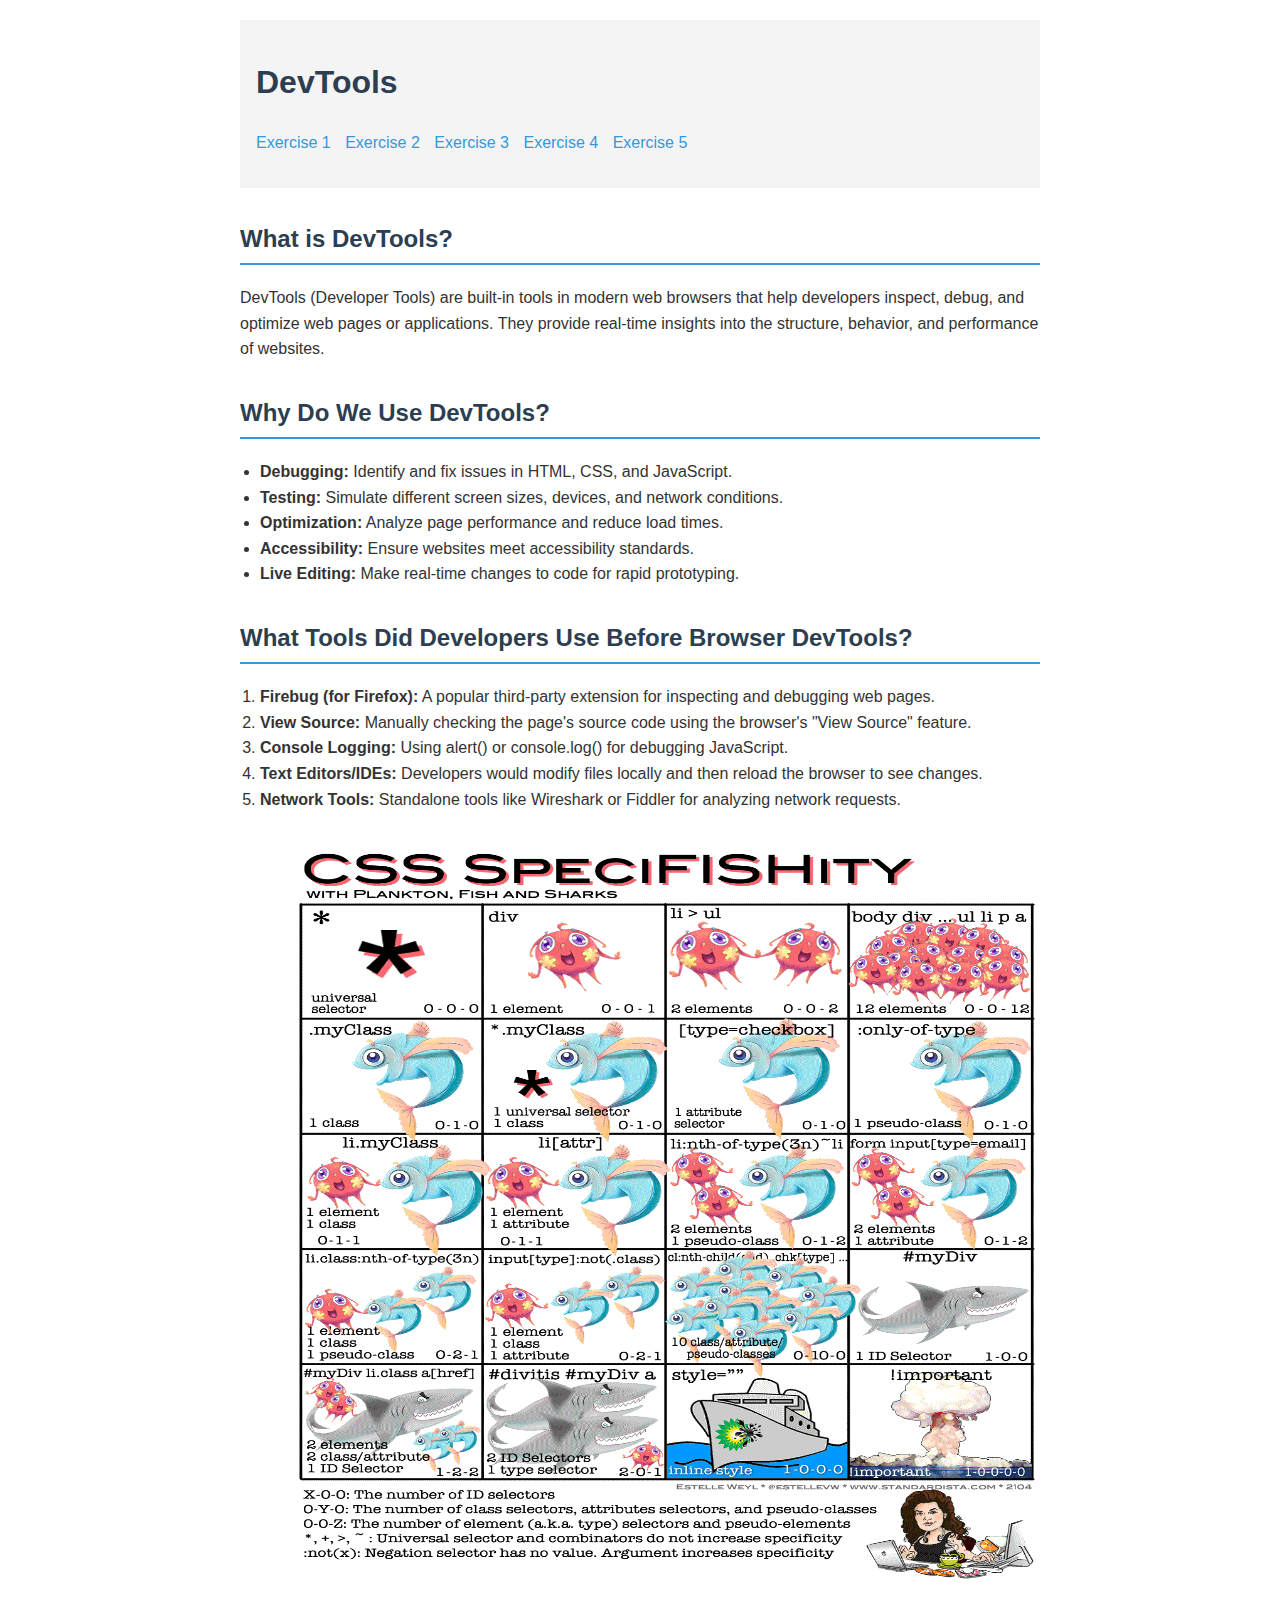
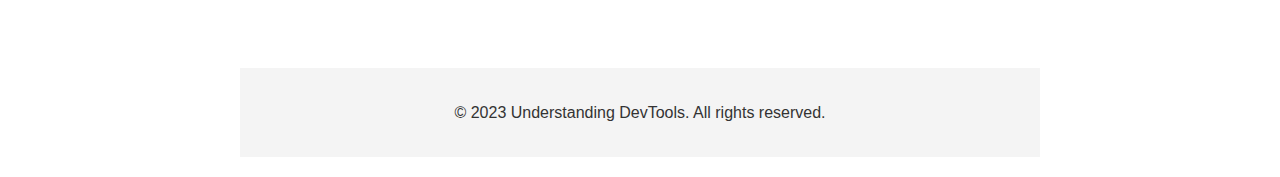
<file: index.html>
<!DOCTYPE html>
<html lang="en">
<head>
    <meta charset="UTF-8">
    <meta name="viewport" content="width=device-width, initial-scale=1.0">
    <title>DevTools</title>
    <link rel="stylesheet" href="styles.css">
</head>
<body>
    <header>
        <h1>DevTools</h1>
        <nav>
            <ul>
                <li><a href="./Exercises-1/index.html">Exercise 1</a></li>
                <li><a href="./Exercises-2/index.html">Exercise 2</a></li>
                <li><a href="./Exercises-3/workspace/index.html">Exercise 3</a></li>
                <li><a href="./Exercises-4/index.html">Exercise 4</a></li>
                <li><a href="./Exercises-5/index.html">Exercise 5</a></li>
            </ul>
        </nav>
    </header>
    <main>
        <section id="what-is-devtools">
            <h2>What is DevTools?</h2>
            <p>DevTools (Developer Tools) are built-in tools in modern web browsers that help developers inspect, debug, and optimize web pages or applications. They provide real-time insights into the structure, behavior, and performance of websites.</p>
        </section>
        <section id="why-use-devtools">
            <h2>Why Do We Use DevTools?</h2>
            <ul>
                <li><strong>Debugging:</strong> Identify and fix issues in HTML, CSS, and JavaScript.</li>
                <li><strong>Testing:</strong> Simulate different screen sizes, devices, and network conditions.</li>
                <li><strong>Optimization:</strong> Analyze page performance and reduce load times.</li>
                <li><strong>Accessibility:</strong> Ensure websites meet accessibility standards.</li>
                <li><strong>Live Editing:</strong> Make real-time changes to code for rapid prototyping.</li>
            </ul>
        </section>
        <section id="before-devtools">
            <h2>What Tools Did Developers Use Before Browser DevTools?</h2>
            <ol>
                <li><strong>Firebug (for Firefox):</strong> A popular third-party extension for inspecting and debugging web pages.</li>
                <li><strong>View Source:</strong> Manually checking the page's source code using the browser's "View Source" feature.</li>
                <li><strong>Console Logging:</strong> Using alert() or console.log() for debugging JavaScript.</li>
                <li><strong>Text Editors/IDEs:</strong> Developers would modify files locally and then reload the browser to see changes.</li>
                <li><strong>Network Tools:</strong> Standalone tools like Wireshark or Fiddler for analyzing network requests.</li>
            </ol>
            <figure>
                <img src="asscets/fish.png" alt="About the CSS Weight" height="800px" width="800px">
            </figure>
        </section>
    </main>
    <footer>
        <p>&copy; 2023 Understanding DevTools. All rights reserved.</p>
    </footer>
</body>
</html>
</file>
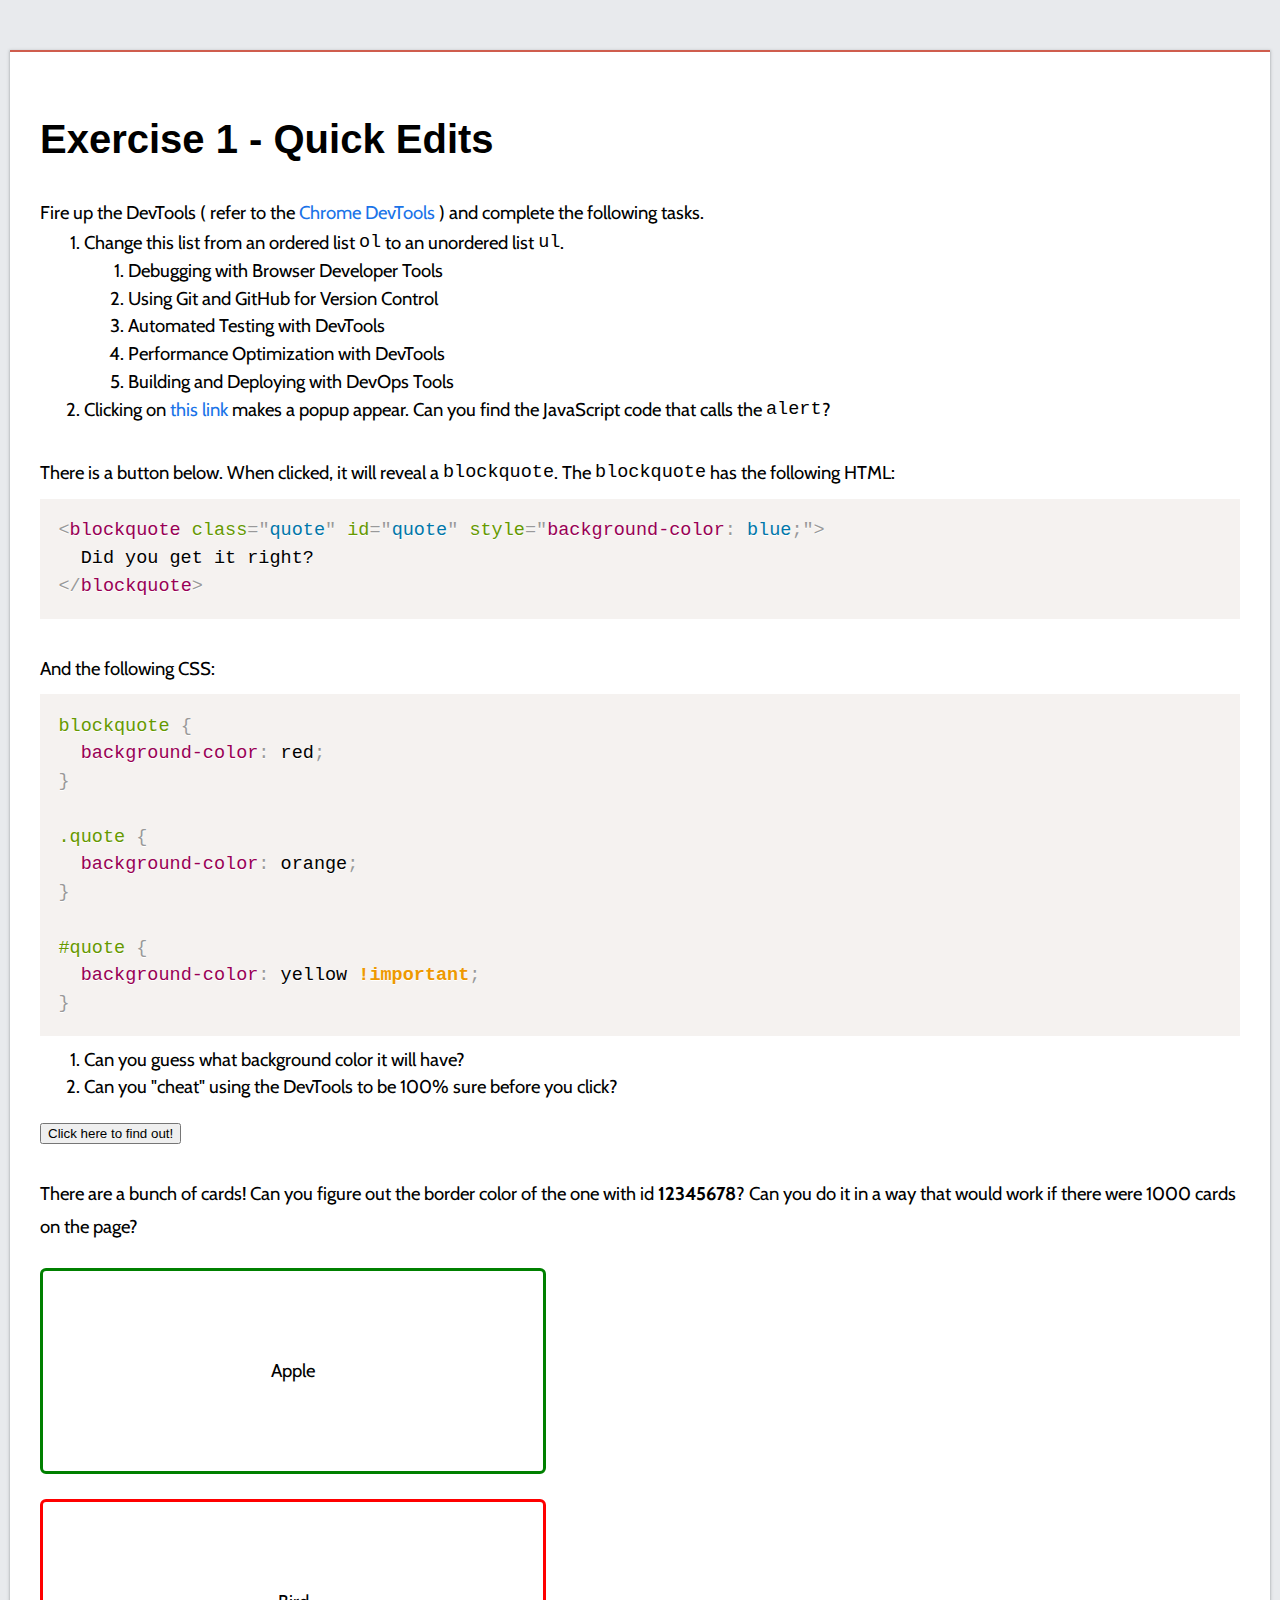
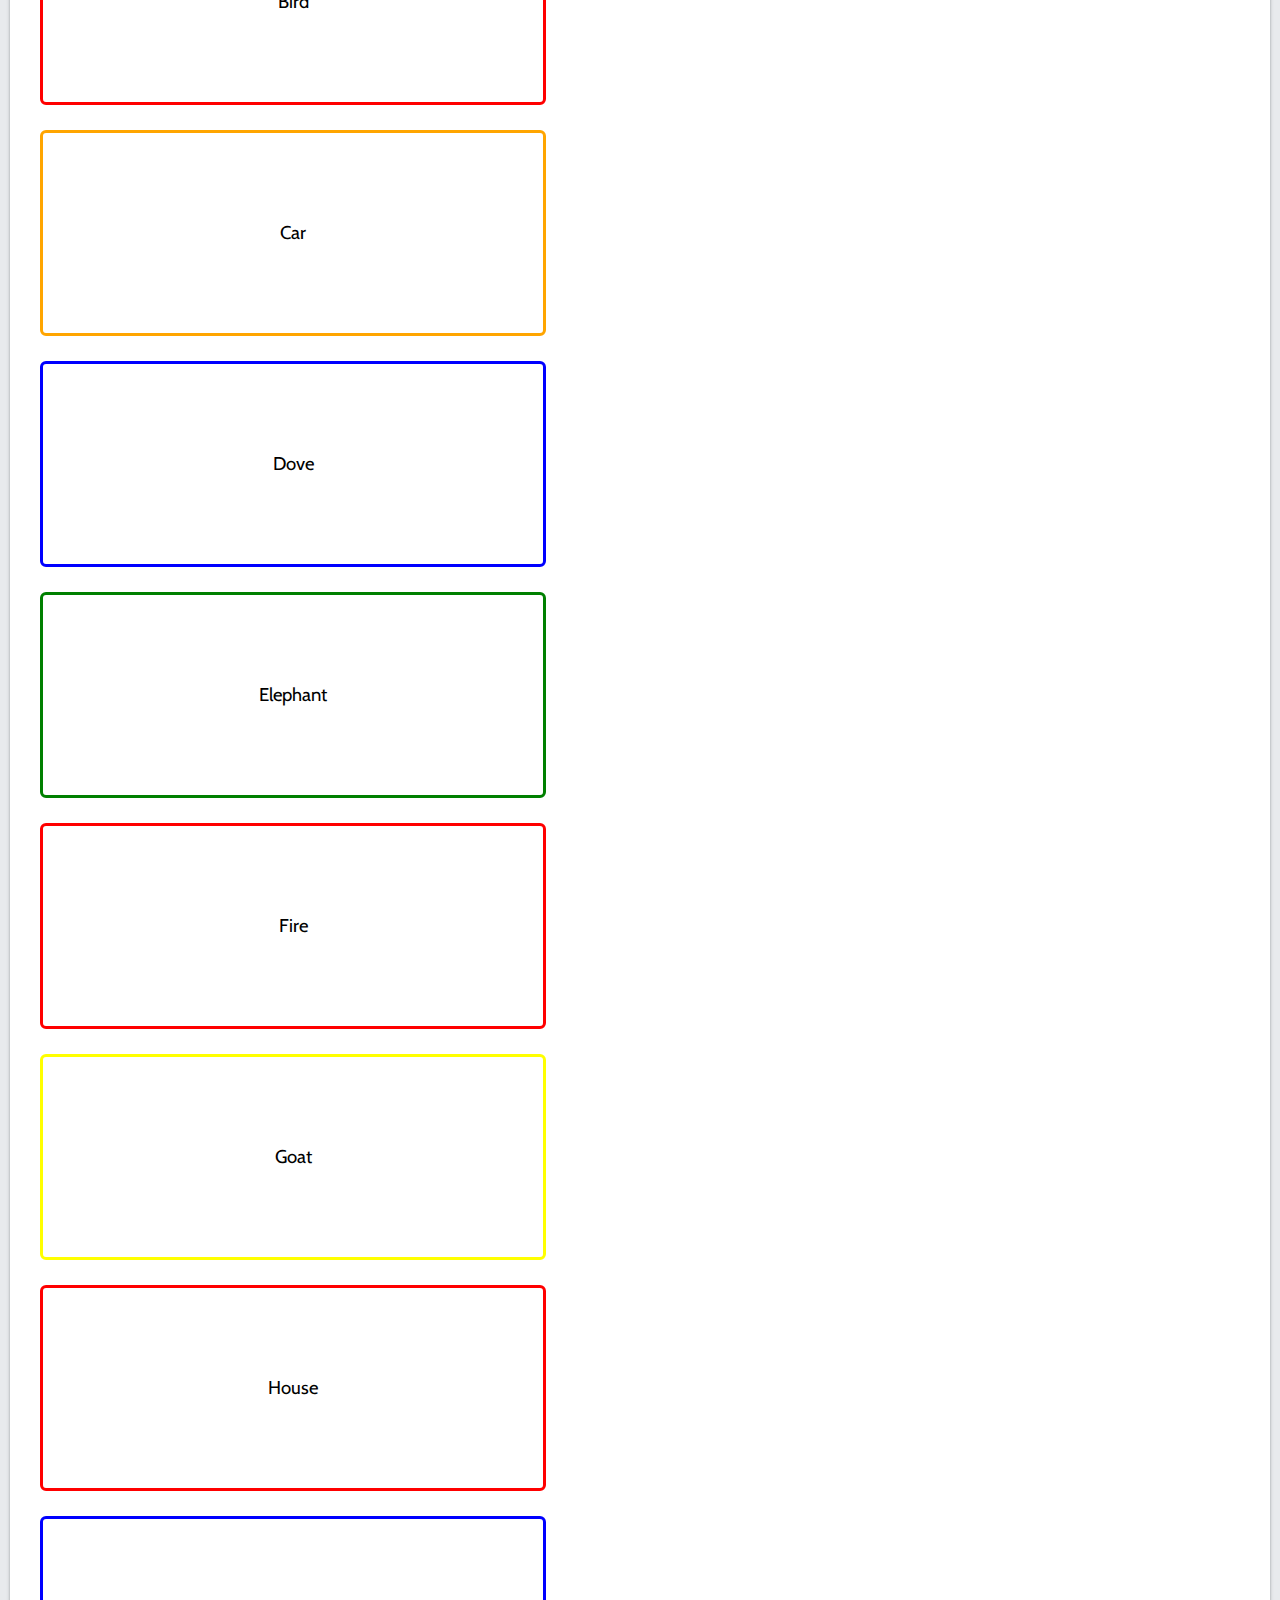
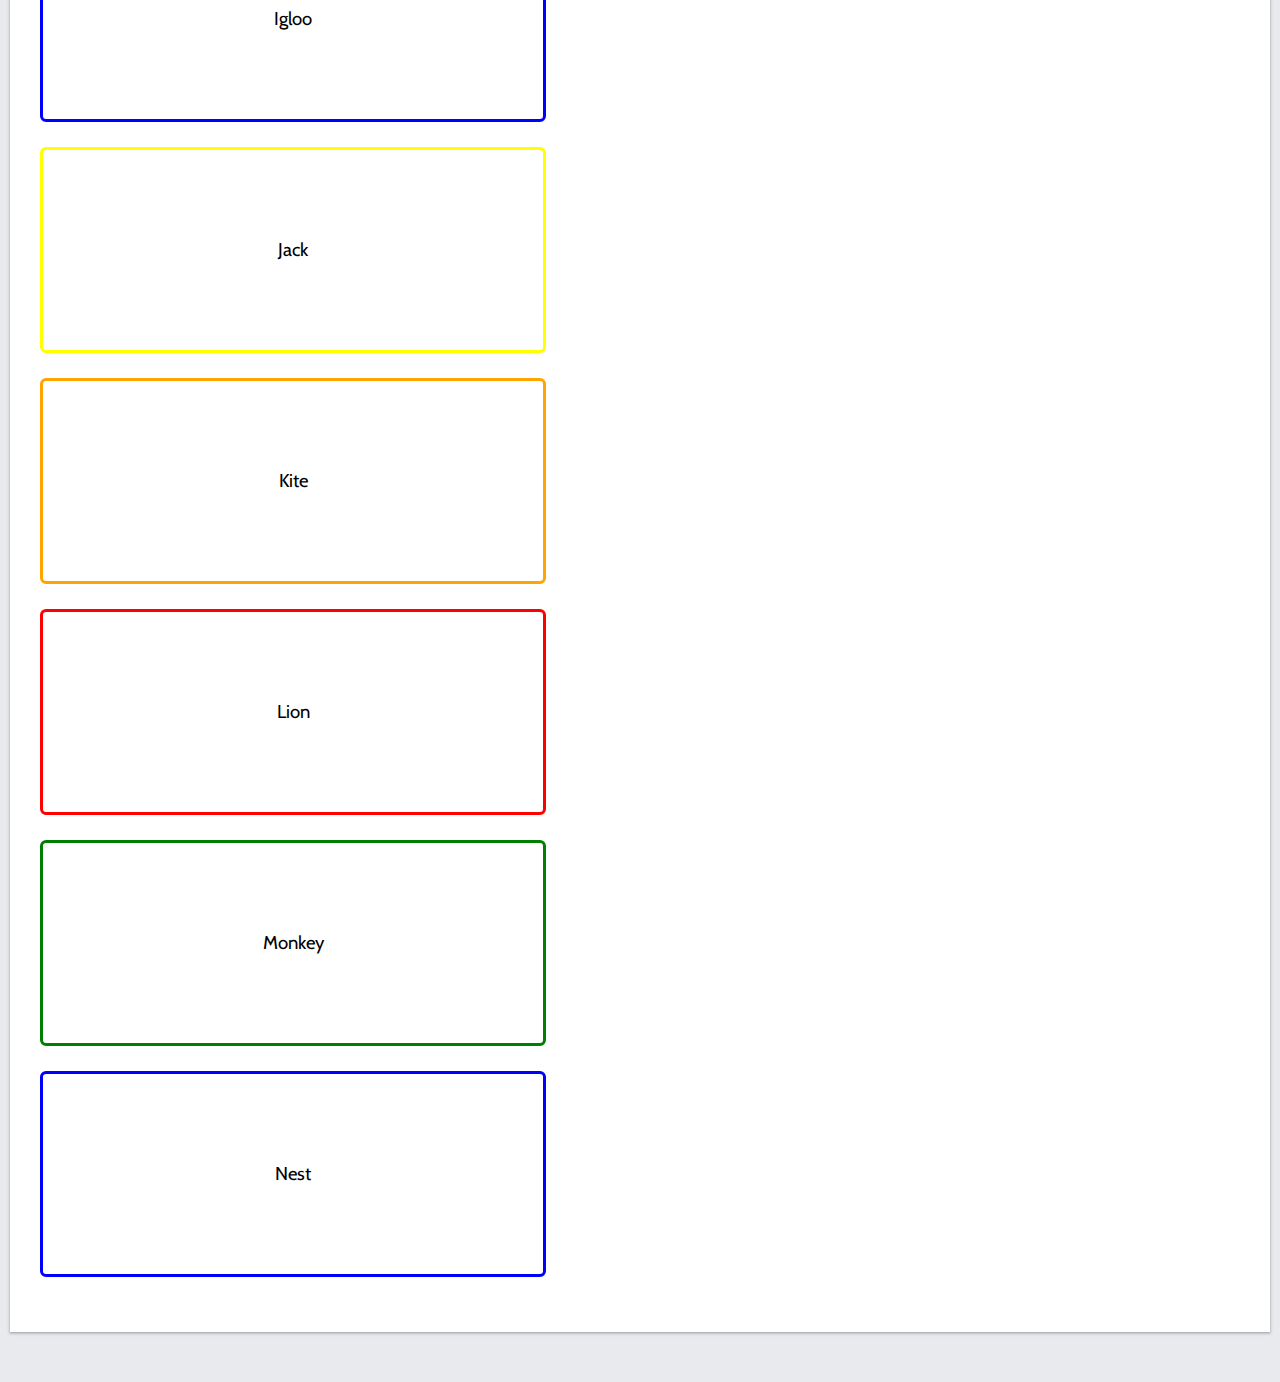
<file: Exercises - 1/index.html>
<html>

<head>
    <title>Hello, DevTools</title>
    <link rel='icon' href='favicon.ico' type='image/x-icon'>
    <style>
        body {
            background-color: #e8eaed;
            color: #000;
            font-family: "Cabin", sans-serif;
            font-size: 18.5px !important;
            line-height: 1.5;
            text-rendering: optimizelegibility;
        }

        a {
            color: #1a73e8;
            text-decoration: none;
        }

        a:hover {
            border-bottom: 4px solid #ce5b4c;
            cursor: pointer;
        }

        img {
            max-width: 100%;
        }

        nav {
            background-color: #1a73e8;
            border-bottom: 2px solid #0d314a;
            color: #fff;
            height: 72px;
            line-height: 72px;
        }

        nav ul {
            list-style: none;
            margin: 0;
        }

        nav ul li {
            display: inline;
            margin: 0 25px 0 10px;
        }

        nav a {
            font-family: "Roboto", sans-serif;
            flex-direction: column;
            color: #fff;
            font-weight: bold;
            font-size: 20px;
            text-decoration: none;
            line-height: 70px;
        }

        nav a:hover {
            color: #fff;
            border-bottom: 5px solid #fff;
        }

        .note {
            background: #eee;
            border-left: 3px solid #f8ce5e;
            margin: 25px 0;
            padding: 24px 32px;
        }

        #main,
        #footer {
            background: #fff;
            border-top: 2px solid #cf5d4e;
            box-shadow: rgba(60, 64, 67, 0.3) 0px 1px 2px 0px,
                rgba(60, 64, 67, 0.15) 0px 1px 3px 1px;
            padding: 30px;
            max-width: 1200px;
            margin: 50px auto;
        }

        blockquote {
            background: #f9f9f9;
            border-left: 10px solid #ccc;
            margin: 1.5em 10px;
            padding: 0.5em 10px;
            quotes: "\201C" "\201D" "\2018" "\2019";
        }

        blockquote:before {
            color: #ccc;
            content: open-quote;
            font-size: 4em;
            line-height: 0.1em;
            margin-right: 0.25em;
            vertical-align: -0.4em;
        }

        blockquote p {
            display: inline;
        }

        /* CSS RESET */
        html,
        body,
        div,
        span,
        applet,
        object,
        iframe,
        h1,
        h2,
        h3,
        h4,
        h5,
        h6,
        p,
        blockquote,
        pre,
        a,
        abbr,
        acronym,
        address,
        big,
        cite,
        code,
        del,
        dfn,
        em,
        img,
        ins,
        kbd,
        q,
        s,
        samp,
        small,
        strike,
        strong,
        sub,
        sup,
        tt,
        var,
        b,
        u,
        i,
        center,
        dl,
        dt,
        dd,
        ol,
        ul,
        li,
        fieldset,
        form,
        label,
        legend,
        table,
        caption,
        tbody,
        tfoot,
        thead,
        tr,
        th,
        td,
        article,
        aside,
        canvas,
        details,
        embed,
        figure,
        figcaption,
        footer,
        header,
        hgroup,
        menu,
        nav,
        output,
        ruby,
        section,
        summary,
        time,
        mark,
        audio,
        video {
            margin: 0;
            padding: 0;
            border: 0;
            font-size: 100%;
            vertical-align: baseline;
        }

        /* HTML5 display-role reset for older browsers */
        article,
        aside,
        details,
        figcaption,
        figure,
        footer,
        header,
        hgroup,
        menu,
        nav,
        section {
            display: block;
        }

        blockquote,
        q {
            quotes: none;
        }

        blockquote:before,
        blockquote:after,
        q:before,
        q:after {
            content: "";
            content: none;
        }

        table {
            border-collapse: collapse;
            border-spacing: 0;
        }

        /*! Typebase.less v0.1.0 | MIT License */
        /* Setup */
        html {
            /* Change default typefaces here */
            font-family: serif;
            font-size: 137.5%;
            -webkit-font-smoothing: antialiased;
        }

        /* Copy & Lists */
        p {
            line-height: 1.5rem;
            margin-top: 1.5rem;
            margin-bottom: 0;
        }

        ol,
        ul {
            padding-left: 2rem;
        }

        ol,
        ul,
        dl {
            margin-top: 0;
            margin-bottom: 1rem;
        }

        ol ol,
        ul ul,
        ol ul,
        ul ol {
            margin-bottom: 0;
        }

        blockquote {
            background: rgba(165, 165, 165, 0.15);
            border-left: 10px solid#dcdcdc;
            border-left: 10px solid rgb(192.5, 192.5, 192.5);
            margin: 1.618em 0.618rem;
            /* Comment-A */
            padding: 0.618em 0.618rem;
            quotes: "\201C" "\201D" "\2018" "\2019";
        }

        blockquote::before {
            color: #c1c1c1;
            color: rgb(192.5, 192.5, 192.5);
            content: open-quote;
            font-size: 4em;
            line-height: 0.1em;
            margin-right: 0.25em;
            vertical-align: -0.4em;
        }

        /* Headings */
        h1,
        h2,
        h3,
        h4,
        h5,
        h6 {
            /* Change heading typefaces here */
            font-family: sans-serif;
            margin-top: 1.5rem;
            margin-bottom: 8px;
            line-height: 1.5rem;
        }

        h1 {
            font-size: 40px;
            line-height: 48px;
        }

        h2 {
            font-size: 32px;
            line-height: 38.4px;
        }

        h3 {
            font-size: 28px;
            line-height: 33.6px;
        }

        h4 {
            font-size: 24px;
            line-height: 28.8px;
        }

        h5 {
            font-size: 20px;
            line-height: 24px;
        }

        /* Tables */
        table {
            margin-top: 1.5rem;
            border-spacing: 0px;
            border-collapse: collapse;
        }

        table td,
        table th {
            padding: 0;
            line-height: 33px;
        }

        /* Code blocks */
        code {
            vertical-align: bottom;
        }

        code[class*="language-"],
        pre[class*="language-"] {
            color: black;
            background: none;
            text-shadow: 0 1px white;
            font-family: Consolas, Monaco, "Andale Mono", "Ubuntu Mono", monospace;
            font-size: 1em;
            text-align: left;
            white-space: pre;
            word-spacing: normal;
            word-break: normal;
            word-wrap: normal;
            line-height: 1.5;

            -moz-tab-size: 4;
            -o-tab-size: 4;
            tab-size: 4;

            -webkit-hyphens: none;
            -moz-hyphens: none;
            -ms-hyphens: none;
            hyphens: none;
        }

        pre[class*="language-"]::-moz-selection,
        pre[class*="language-"] ::-moz-selection,
        code[class*="language-"]::-moz-selection,
        code[class*="language-"] ::-moz-selection {
            text-shadow: none;
            background: #b3d4fc;
        }

        pre[class*="language-"]::selection,
        pre[class*="language-"] ::selection,
        code[class*="language-"]::selection,
        code[class*="language-"] ::selection {
            text-shadow: none;
            background: #b3d4fc;
        }

        @media print {

            code[class*="language-"],
            pre[class*="language-"] {
                text-shadow: none;
            }
        }

        /* Code blocks */
        pre[class*="language-"] {
            padding: 1em;
            margin: 0.5em 0;
            overflow: auto;
        }

        :not(pre)>code[class*="language-"],
        pre[class*="language-"] {
            background: #f5f2f0;
        }

        /* Inline code */
        :not(pre)>code[class*="language-"] {
            padding: 0.1em;
            border-radius: 0.3em;
            white-space: normal;
        }

        .token.comment,
        .token.prolog,
        .token.doctype,
        .token.cdata {
            color: slategray;
        }

        .token.punctuation {
            color: #999;
        }

        .token.namespace {
            opacity: 0.7;
        }

        .token.property,
        .token.tag,
        .token.boolean,
        .token.number,
        .token.constant,
        .token.symbol,
        .token.deleted {
            color: #905;
        }

        .token.selector,
        .token.attr-name,
        .token.string,
        .token.char,
        .token.builtin,
        .token.inserted {
            color: #690;
        }

        .token.operator,
        .token.entity,
        .token.url,
        .language-css .token.string,
        .style .token.string {
            color: #9a6e3a;
            /* This background color was intended by the author of this theme. */
            background: hsla(0, 0%, 100%, 0.5);
        }

        .token.atrule,
        .token.attr-value,
        .token.keyword {
            color: #07a;
        }

        .token.function,
        .token.class-name {
            color: #dd4a68;
        }

        .token.regex,
        .token.important,
        .token.variable {
            color: #e90;
        }

        .token.important,
        .token.bold {
            font-weight: bold;
        }

        .token.italic {
            font-style: italic;
        }

        .token.entity {
            cursor: help;
        }
    </style>
    <link rel="stylesheet" href="css/Editing.css">
    <link rel="preconnect" href="https://fonts.gstatic.com">
    <link href="https://fonts.googleapis.com/css2?family=Cabin&amp;family=Roboto:wght@700&amp;display=swap"
        rel="stylesheet">
</head>

<body>
    <article id="main">
        <div>
            <h1>Exercise 1 - Quick Edits</h1>
            <p>Fire up the DevTools ( refer to the <a
                    href="https://developer.chrome.com/docs/devtools">Chrome DevTools</a> ) and complete the following tasks.
            </p>
            <ol>
                <li>Change this list from an ordered list <code>ol</code> to an unordered list <code>ul</code>.</li>
                <div>
                <ol>
                    <li>Debugging with Browser Developer Tools</li>
                    <li>Using Git and GitHub for Version Control</li>
                    <li>Automated Testing with DevTools</li>
                    <li>Performance Optimization with DevTools</li>
                    <li>Building and Deploying with DevOps Tools</li>
                </ol>
                </div>
                <li>Clicking on <a id="link" href="#">this link</a> makes a popup appear. Can you find the JavaScript
                    code that calls the <code>alert</code>?</li>
            </ol>
            <p>There is a button below. When clicked, it will reveal a <code>blockquote</code>. The
                <code>blockquote</code> has the following HTML:
            </p>
            <pre class=" language-html"><code class=" language-html"><span class="token tag"><span class="token tag"><span class="token punctuation">&lt;</span>blockquote</span> <span class="token attr-name">class</span><span class="token attr-value"><span class="token punctuation attr-equals">=</span><span class="token punctuation">"</span>quote<span class="token punctuation">"</span></span> <span class="token attr-name">id</span><span class="token attr-value"><span class="token punctuation attr-equals">=</span><span class="token punctuation">"</span>quote<span class="token punctuation">"</span></span> <span class="token style-attr"><span class="token attr-name">style</span><span class="token attr-value"><span class="token punctuation attr-equals">=</span><span class="token punctuation">"</span><span class="token style language-css"><span class="token property">background-color</span><span class="token punctuation">:</span> blue<span class="token punctuation">;</span></span><span class="token punctuation">"</span></span></span><span class="token punctuation">&gt;</span></span>
  Did you get it right?
<span class="token tag"><span class="token tag"><span class="token punctuation">&lt;/</span>blockquote</span><span class="token punctuation">&gt;</span></span>
</code></pre>
            <p>And the following CSS:</p>
            <pre class=" language-css"><code class=" language-css"><span class="token selector">blockquote</span> <span class="token punctuation">{</span>
  <span class="token property">background-color</span><span class="token punctuation">:</span> red<span class="token punctuation">;</span>
<span class="token punctuation">}</span>

<span class="token selector">.quote</span> <span class="token punctuation">{</span>
  <span class="token property">background-color</span><span class="token punctuation">:</span> orange<span class="token punctuation">;</span>
<span class="token punctuation">}</span>

<span class="token selector">#quote</span> <span class="token punctuation">{</span>
  <span class="token property">background-color</span><span class="token punctuation">:</span> yellow <span class="token important">!important</span><span class="token punctuation">;</span>
<span class="token punctuation">}</span>
</code></pre>
            <ol>
                <li>Can you guess what background color it will have?</li>
                <li>Can you "cheat" using the DevTools to be 100% sure before you click?</li>
            </ol>
            <button id="button">Click here to find out!</button>

            <blockquote class="quote" id="quote" style="background-color: blue; display: none;">
                Did you get it right?
            </blockquote>

            <p>There are a bunch of cards! Can you figure out the border color of the one with id
                <strong>12345678</strong>? Can you do it in a way that would work if there were 1000 cards on the page?
            </p>
            <div id="513425" class="card">Apple</div>
            <div id="873234" class="card">Bird</div>
            <div id="485073" class="card">Car</div>
            <div id="182370" class="card">Dove</div>
            <div id="438975" class="card">Elephant</div>
            <div id="127369" class="card">Fire</div>
            <div id="234709" class="card">Goat</div>
            <div id="983745" class="card">House</div>
            <div id="320283" class="card">Igloo</div>
            <div id="089734" class="card">Jack</div>
            <div id="283740" class="card">Kite</div>
            <div id="346708" class="card">Lion</div>
            <div id="12345678" class="card">Monkey</div>
            <div id="210387" class="card">Nest</div>
        </div>
    </article>
    <script src="./js/Editing.js"></script>
</body>

</html>
</file>
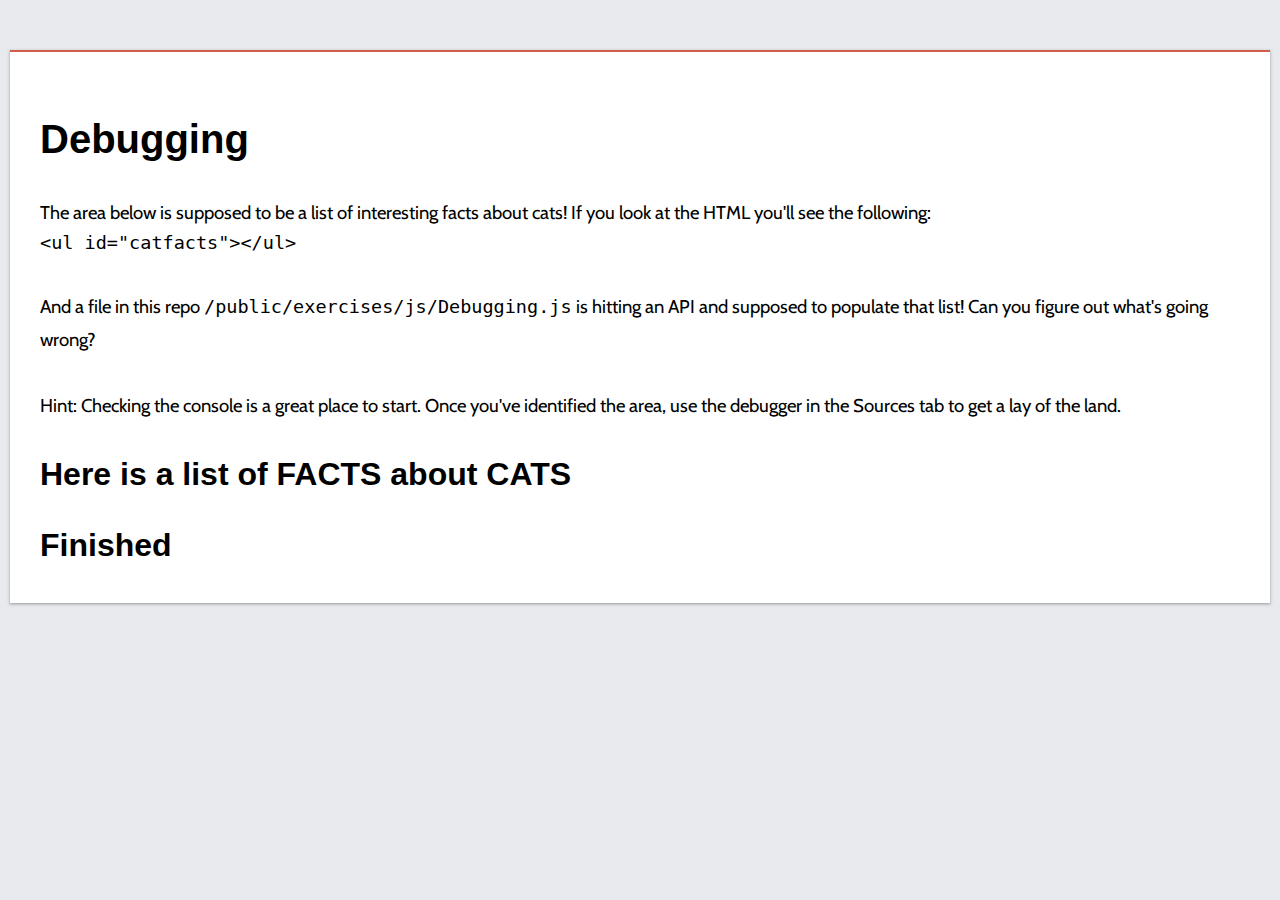
<file: Exercises - 3/index.html>
<html>

<head>
    <title>Hello World</title>
    <style>
        body {
            background-color: #e8eaed;
            color: #000;
            font-family: "Cabin", sans-serif;
            font-size: 18.5px !important;
            line-height: 1.5;
            text-rendering: optimizelegibility;
        }

        a {
            color: #1a73e8;
            text-decoration: none;
        }

        a:hover {
            border-bottom: 4px solid #ce5b4c;
            cursor: pointer;
        }

        img {
            max-width: 100%;
        }

        nav {
            background-color: #1a73e8;
            border-bottom: 2px solid #0d314a;
            color: #fff;
            height: 72px;
            line-height: 72px;
        }

        nav ul {
            list-style: none;
            margin: 0;
        }

        nav ul li {
            display: inline;
            margin: 0 25px 0 10px;
        }

        nav a {
            font-family: "Roboto", sans-serif;
            flex-direction: column;
            color: #fff;
            font-weight: bold;
            font-size: 20px;
            text-decoration: none;
            line-height: 70px;
        }

        nav a:hover {
            color: #fff;
            border-bottom: 5px solid #fff;
        }

        .note {
            background: #eee;
            border-left: 3px solid #f8ce5e;
            margin: 25px 0;
            padding: 24px 32px;
        }

        #main,
        #footer {
            background: #fff;
            border-top: 2px solid #cf5d4e;
            box-shadow: rgba(60, 64, 67, 0.3) 0px 1px 2px 0px,
                rgba(60, 64, 67, 0.15) 0px 1px 3px 1px;
            padding: 30px;
            max-width: 1200px;
            margin: 50px auto;
        }

        blockquote {
            background: #f9f9f9;
            border-left: 10px solid #ccc;
            margin: 1.5em 10px;
            padding: 0.5em 10px;
            quotes: "\201C" "\201D" "\2018" "\2019";
        }

        blockquote:before {
            color: #ccc;
            content: open-quote;
            font-size: 4em;
            line-height: 0.1em;
            margin-right: 0.25em;
            vertical-align: -0.4em;
        }

        blockquote p {
            display: inline;
        }

        /* CSS RESET */
        html,
        body,
        div,
        span,
        applet,
        object,
        iframe,
        h1,
        h2,
        h3,
        h4,
        h5,
        h6,
        p,
        blockquote,
        pre,
        a,
        abbr,
        acronym,
        address,
        big,
        cite,
        code,
        del,
        dfn,
        em,
        img,
        ins,
        kbd,
        q,
        s,
        samp,
        small,
        strike,
        strong,
        sub,
        sup,
        tt,
        var,
        b,
        u,
        i,
        center,
        dl,
        dt,
        dd,
        ol,
        ul,
        li,
        fieldset,
        form,
        label,
        legend,
        table,
        caption,
        tbody,
        tfoot,
        thead,
        tr,
        th,
        td,
        article,
        aside,
        canvas,
        details,
        embed,
        figure,
        figcaption,
        footer,
        header,
        hgroup,
        menu,
        nav,
        output,
        ruby,
        section,
        summary,
        time,
        mark,
        audio,
        video {
            margin: 0;
            padding: 0;
            border: 0;
            font-size: 100%;
            vertical-align: baseline;
        }

        /* HTML5 display-role reset for older browsers */
        article,
        aside,
        details,
        figcaption,
        figure,
        footer,
        header,
        hgroup,
        menu,
        nav,
        section {
            display: block;
        }

        blockquote,
        q {
            quotes: none;
        }

        blockquote:before,
        blockquote:after,
        q:before,
        q:after {
            content: "";
            content: none;
        }

        table {
            border-collapse: collapse;
            border-spacing: 0;
        }

        /*! Typebase.less v0.1.0 | MIT License */
        /* Setup */
        html {
            /* Change default typefaces here */
            font-family: serif;
            font-size: 137.5%;
            -webkit-font-smoothing: antialiased;
        }

        /* Copy & Lists */
        p {
            line-height: 1.5rem;
            margin-top: 1.5rem;
            margin-bottom: 0;
        }

        ol,
        ul {
            padding-left: 2rem;
        }

        ol,
        ul,
        dl {
            margin-top: 0;
            margin-bottom: 1rem;
        }

        ol ol,
        ul ul,
        ol ul,
        ul ol {
            margin-bottom: 0;
        }

        blockquote {
            background: rgba(165, 165, 165, 0.15);
            border-left: 10px solid#dcdcdc;
            border-left: 10px solid rgb(192.5, 192.5, 192.5);
            margin: 1.618em 0.618rem;
            /* Comment-A */
            padding: 0.618em 0.618rem;
            quotes: "\201C" "\201D" "\2018" "\2019";
        }

        blockquote::before {
            color: #c1c1c1;
            color: rgb(192.5, 192.5, 192.5);
            content: open-quote;
            font-size: 4em;
            line-height: 0.1em;
            margin-right: 0.25em;
            vertical-align: -0.4em;
        }

        /* Headings */
        h1,
        h2,
        h3,
        h4,
        h5,
        h6 {
            /* Change heading typefaces here */
            font-family: sans-serif;
            margin-top: 1.5rem;
            margin-bottom: 8px;
            line-height: 1.5rem;
        }

        h1 {
            font-size: 40px;
            line-height: 48px;
        }

        h2 {
            font-size: 32px;
            line-height: 38.4px;
        }

        h3 {
            font-size: 28px;
            line-height: 33.6px;
        }

        h4 {
            font-size: 24px;
            line-height: 28.8px;
        }

        h5 {
            font-size: 20px;
            line-height: 24px;
        }

        /* Tables */
        table {
            margin-top: 1.5rem;
            border-spacing: 0px;
            border-collapse: collapse;
        }

        table td,
        table th {
            padding: 0;
            line-height: 33px;
        }

        /* Code blocks */
        code {
            vertical-align: bottom;
        }

        /* PrismJS 1.23.0
https://prismjs.com/download.html#themes=prism&languages=markup+css+clike+javascript */
        /**
 * prism.js default theme for JavaScript, CSS and HTML
 * Based on dabblet (http://dabblet.com)
 * @author Lea Verou
 */

        code[class*="language-"],
        pre[class*="language-"] {
            color: black;
            background: none;
            text-shadow: 0 1px white;
            font-family: Consolas, Monaco, "Andale Mono", "Ubuntu Mono", monospace;
            font-size: 1em;
            text-align: left;
            white-space: pre;
            word-spacing: normal;
            word-break: normal;
            word-wrap: normal;
            line-height: 1.5;

            -moz-tab-size: 4;
            -o-tab-size: 4;
            tab-size: 4;

            -webkit-hyphens: none;
            -moz-hyphens: none;
            -ms-hyphens: none;
            hyphens: none;
        }

        pre[class*="language-"]::-moz-selection,
        pre[class*="language-"] ::-moz-selection,
        code[class*="language-"]::-moz-selection,
        code[class*="language-"] ::-moz-selection {
            text-shadow: none;
            background: #b3d4fc;
        }

        pre[class*="language-"]::selection,
        pre[class*="language-"] ::selection,
        code[class*="language-"]::selection,
        code[class*="language-"] ::selection {
            text-shadow: none;
            background: #b3d4fc;
        }

        @media print {

            code[class*="language-"],
            pre[class*="language-"] {
                text-shadow: none;
            }
        }

        /* Code blocks */
        pre[class*="language-"] {
            padding: 1em;
            margin: 0.5em 0;
            overflow: auto;
        }

        :not(pre)>code[class*="language-"],
        pre[class*="language-"] {
            background: #f5f2f0;
        }

        /* Inline code */
        :not(pre)>code[class*="language-"] {
            padding: 0.1em;
            border-radius: 0.3em;
            white-space: normal;
        }

        .token.comment,
        .token.prolog,
        .token.doctype,
        .token.cdata {
            color: slategray;
        }

        .token.punctuation {
            color: #999;
        }

        .token.namespace {
            opacity: 0.7;
        }

        .token.property,
        .token.tag,
        .token.boolean,
        .token.number,
        .token.constant,
        .token.symbol,
        .token.deleted {
            color: #905;
        }

        .token.selector,
        .token.attr-name,
        .token.string,
        .token.char,
        .token.builtin,
        .token.inserted {
            color: #690;
        }

        .token.operator,
        .token.entity,
        .token.url,
        .language-css .token.string,
        .style .token.string {
            color: #9a6e3a;
            /* This background color was intended by the author of this theme. */
            background: hsla(0, 0%, 100%, 0.5);
        }

        .token.atrule,
        .token.attr-value,
        .token.keyword {
            color: #07a;
        }

        .token.function,
        .token.class-name {
            color: #dd4a68;
        }

        .token.regex,
        .token.important,
        .token.variable {
            color: #e90;
        }

        .token.important,
        .token.bold {
            font-weight: bold;
        }

        .token.italic {
            font-style: italic;
        }

        .token.entity {
            cursor: help;
        }
    </style>
    <link rel="preconnect" href="https://fonts.gstatic.com" />
    <link href="https://fonts.googleapis.com/css2?family=Cabin&amp;family=Roboto:wght@700&amp;display=swap"
        rel="stylesheet" />
</head>

<body>
    <article id="main">
        <div>
            <h1 id="step-through-debugging">Debugging</h1>
            <p>The area below is supposed to be a list of interesting facts about cats! If you look at the HTML
                you&#39;ll see the following:</p>
            <pre><code class="lang-html">&lt;ul id=&quot;catfacts&quot;&gt;&lt;/ul&gt;
</code></pre>
            <p>And a file in this repo <code>/public/exercises/js/Debugging.js</code> is hitting an API and supposed to
                populate that list! Can you figure out what&#39;s going wrong?</p>
            <p>Hint: Checking the console is a great place to start. Once you&#39;ve identified the area, use the
                debugger in the Sources tab to get a lay of the land.</p>
            <h2 id="here-is-a-list-of-facts-about-cats">Here is a list of FACTS about CATS</h2>
            <ul id="catfacts"></ul>

            <h2 id="finished-">Finished</h2>

        </div>
    </article>
    </script>
    <script src="./js/debugging.js"></script>
    <!-- <script src="./js/Debugging.js"></script> -->
</body>

</html>
</file>
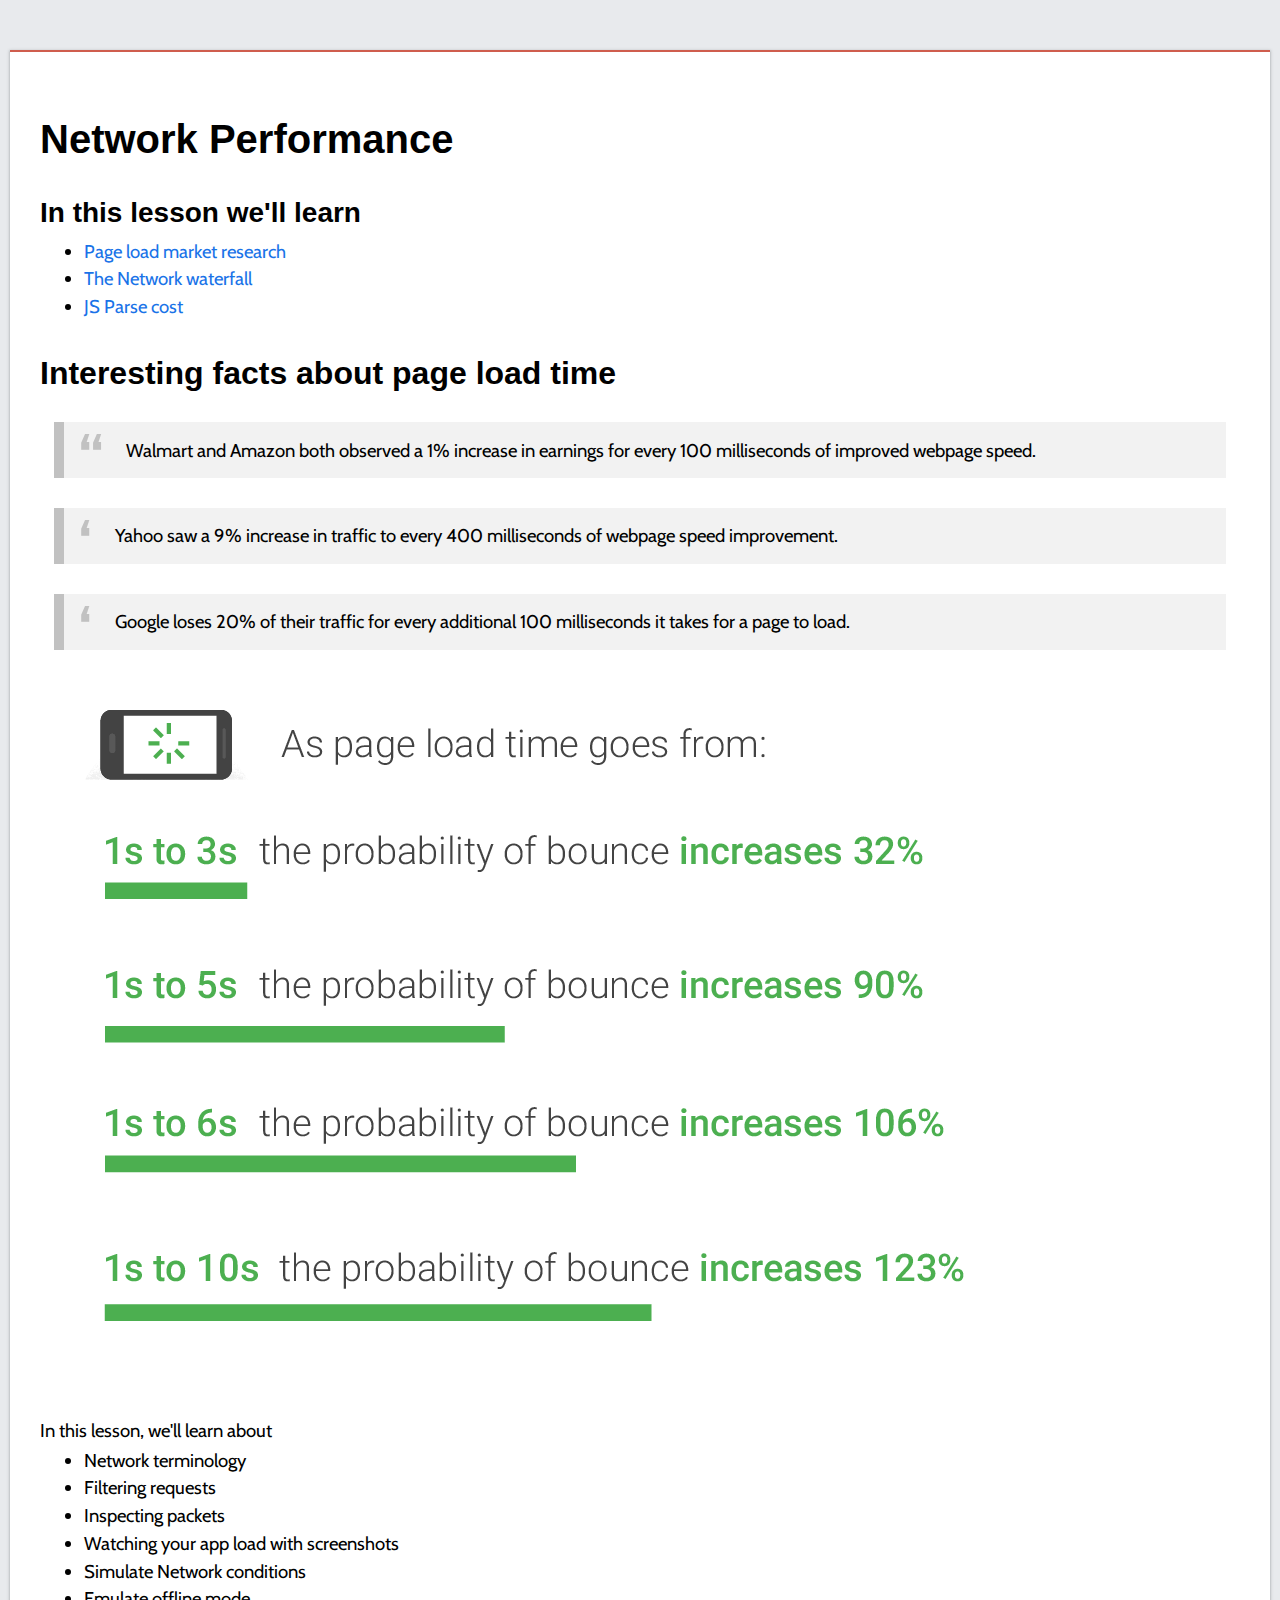
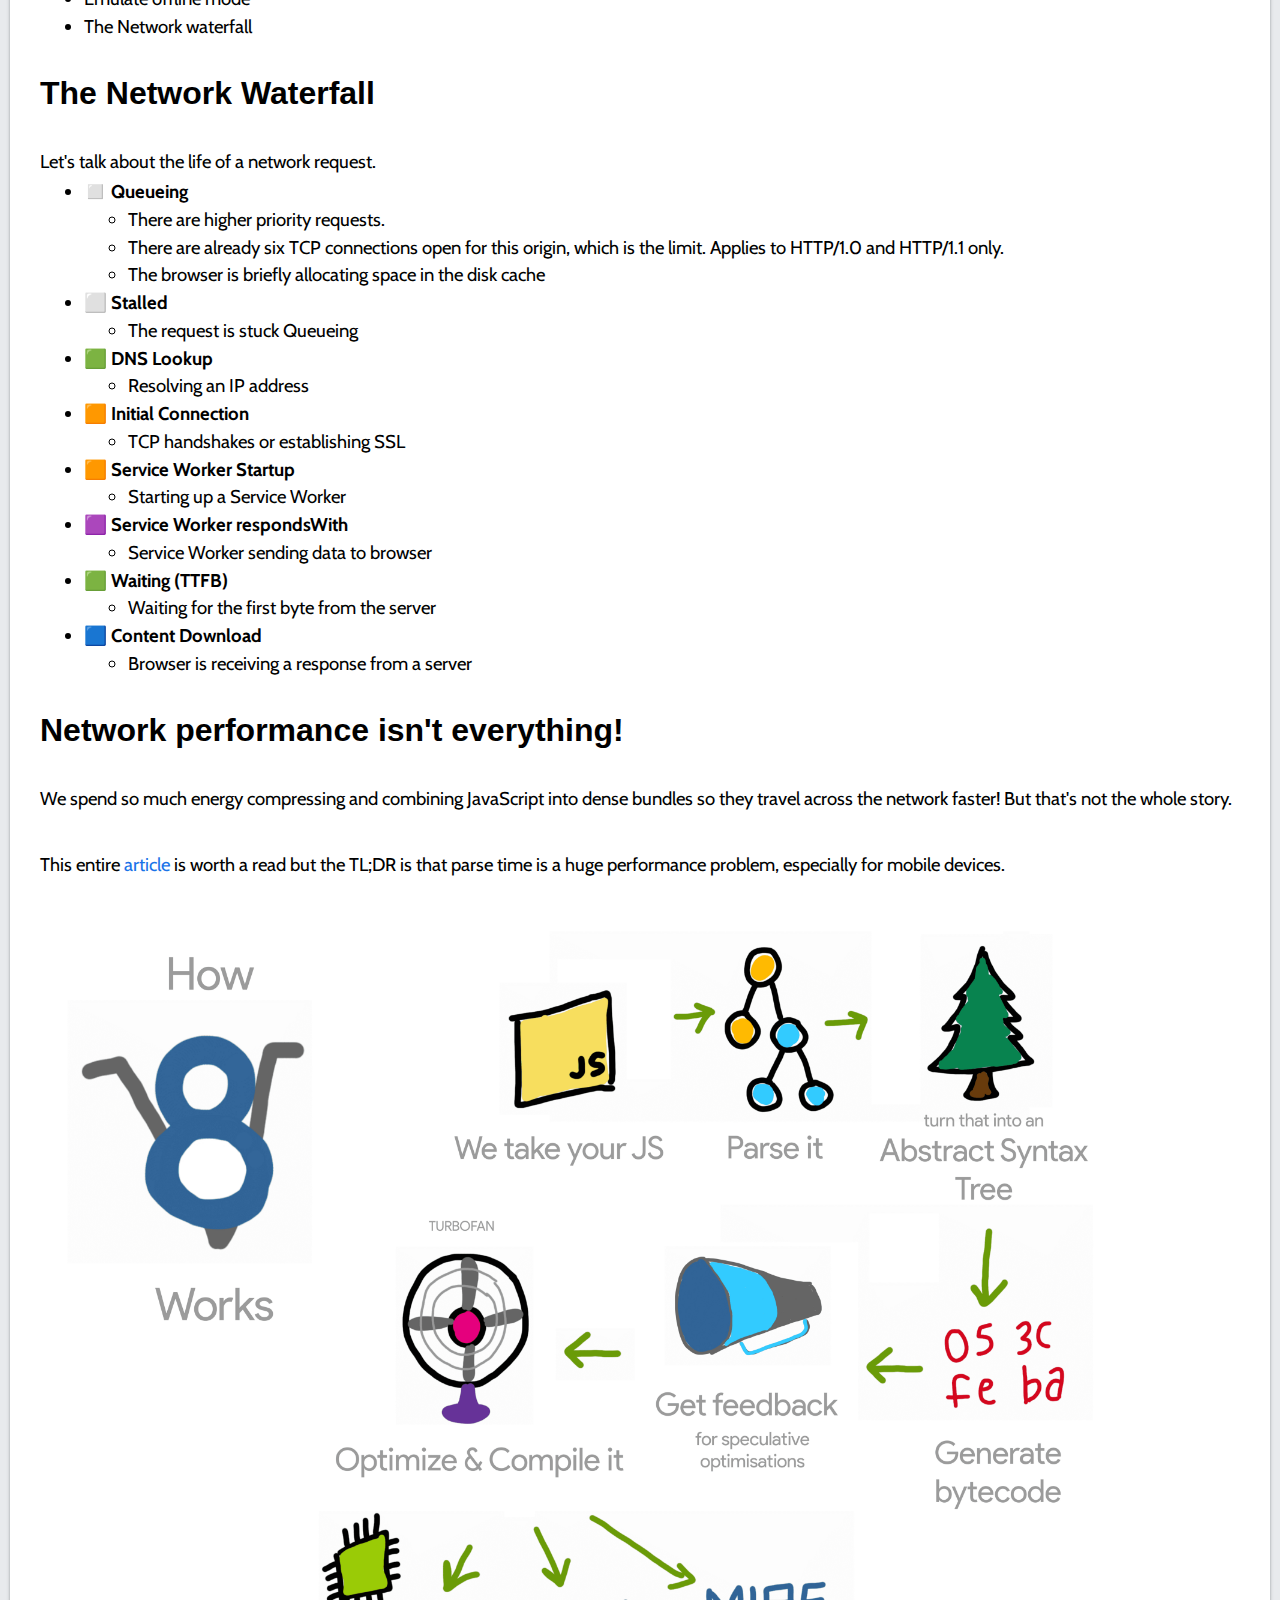
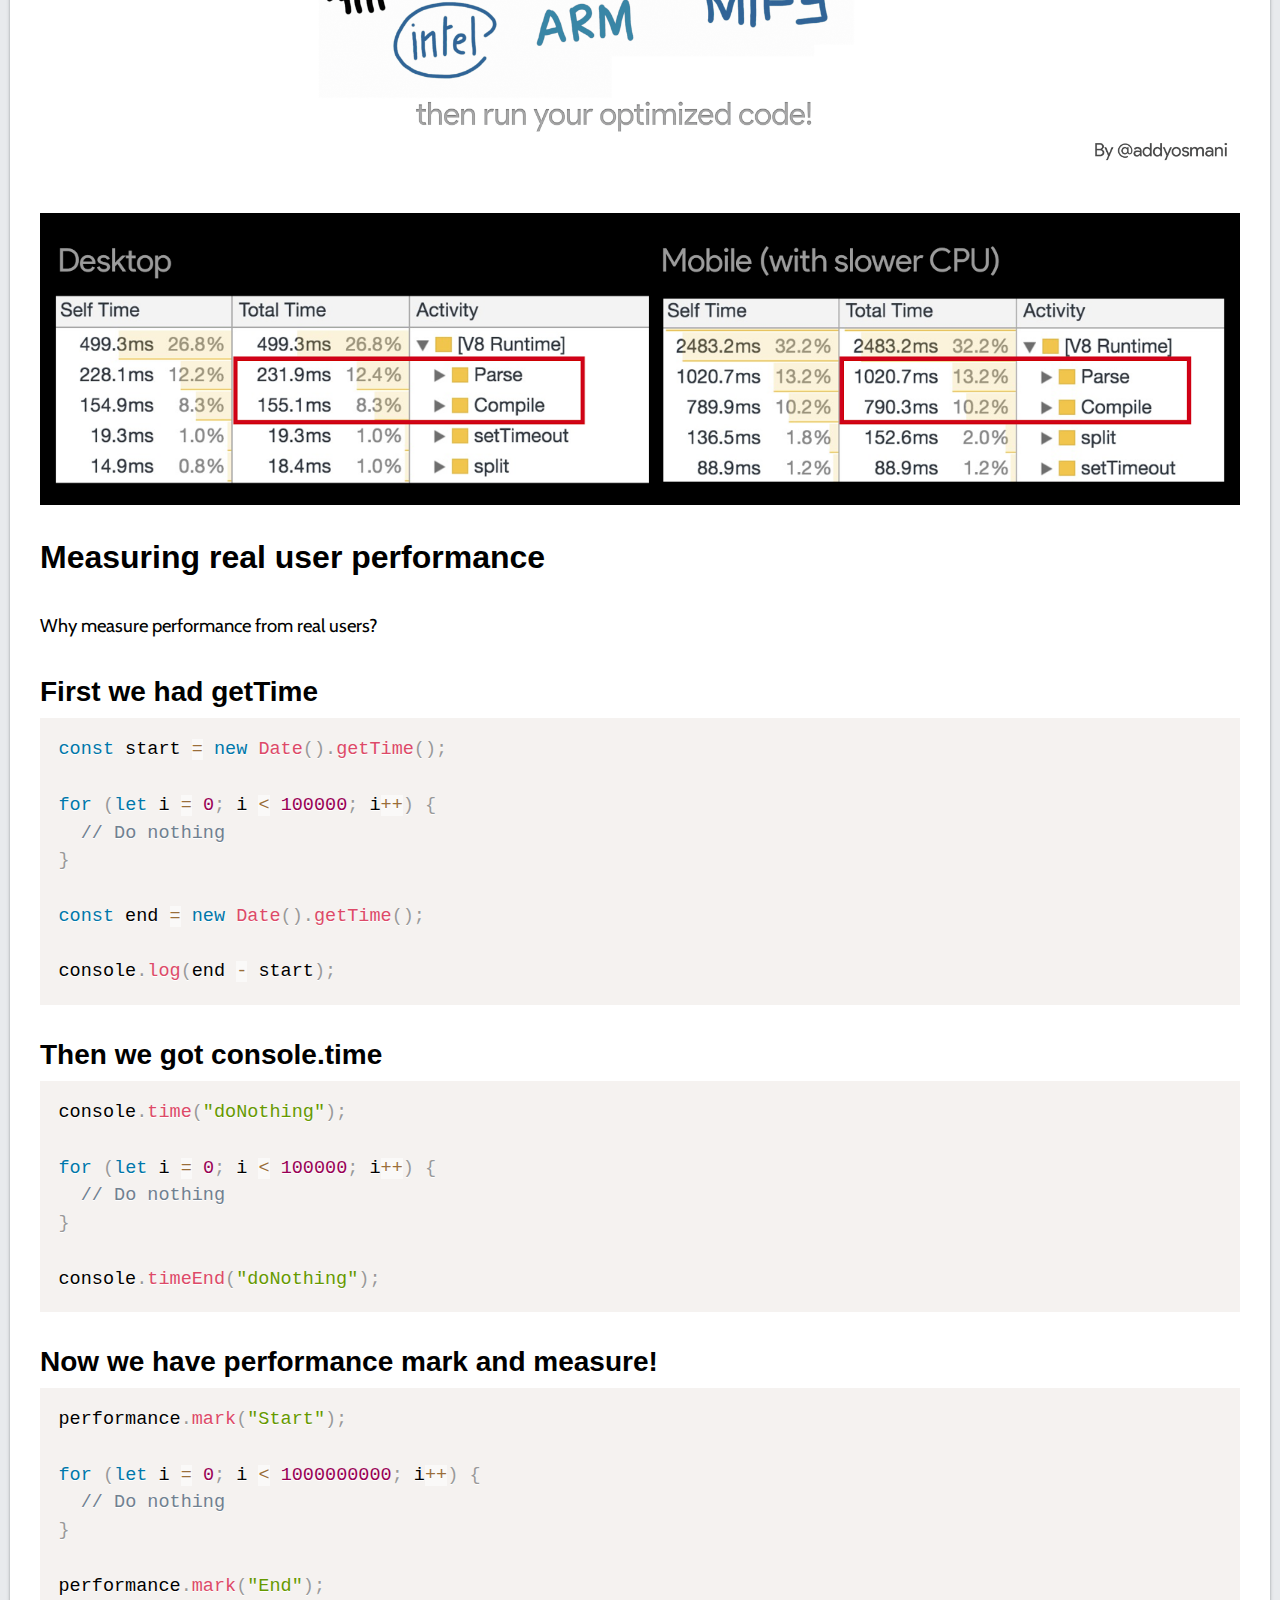
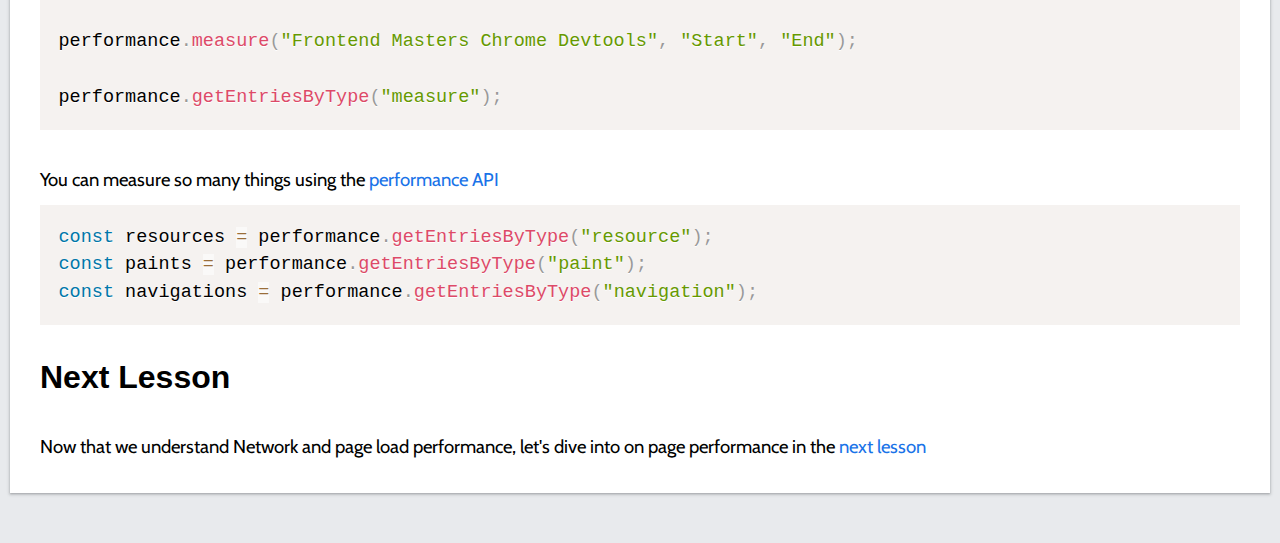
<file: Exercises - 4/index.html>
<html>

<head>
    <title>Hello, DevTools</title>
    <style>
        body {
            background-color: #e8eaed;
            color: #000;
            font-family: "Cabin", sans-serif;
            font-size: 18.5px !important;
            line-height: 1.5;
            text-rendering: optimizelegibility;
        }

        a {
            color: #1a73e8;
            text-decoration: none;
        }

        a:hover {
            border-bottom: 4px solid #ce5b4c;
            cursor: pointer;
        }

        img {
            max-width: 100%;
        }

        nav {
            background-color: #1a73e8;
            border-bottom: 2px solid #0d314a;
            color: #fff;
            height: 72px;
            line-height: 72px;
        }

        nav ul {
            list-style: none;
            margin: 0;
        }

        nav ul li {
            display: inline;
            margin: 0 25px 0 10px;
        }

        nav a {
            font-family: "Roboto", sans-serif;
            flex-direction: column;
            color: #fff;
            font-weight: bold;
            font-size: 20px;
            text-decoration: none;
            line-height: 70px;
        }

        nav a:hover {
            color: #fff;
            border-bottom: 5px solid #fff;
        }

        .note {
            background: #eee;
            border-left: 3px solid #f8ce5e;
            margin: 25px 0;
            padding: 24px 32px;
        }

        #main,
        #footer {
            background: #fff;
            border-top: 2px solid #cf5d4e;
            box-shadow: rgba(60, 64, 67, 0.3) 0px 1px 2px 0px,
                rgba(60, 64, 67, 0.15) 0px 1px 3px 1px;
            padding: 30px;
            max-width: 1200px;
            margin: 50px auto;
        }

        blockquote {
            background: #f9f9f9;
            border-left: 10px solid #ccc;
            margin: 1.5em 10px;
            padding: 0.5em 10px;
            quotes: "\201C" "\201D" "\2018" "\2019";
        }

        blockquote:before {
            color: #ccc;
            content: open-quote;
            font-size: 4em;
            line-height: 0.1em;
            margin-right: 0.25em;
            vertical-align: -0.4em;
        }

        blockquote p {
            display: inline;
        }

        /* CSS RESET */
        html,
        body,
        div,
        span,
        applet,
        object,
        iframe,
        h1,
        h2,
        h3,
        h4,
        h5,
        h6,
        p,
        blockquote,
        pre,
        a,
        abbr,
        acronym,
        address,
        big,
        cite,
        code,
        del,
        dfn,
        em,
        img,
        ins,
        kbd,
        q,
        s,
        samp,
        small,
        strike,
        strong,
        sub,
        sup,
        tt,
        var,
        b,
        u,
        i,
        center,
        dl,
        dt,
        dd,
        ol,
        ul,
        li,
        fieldset,
        form,
        label,
        legend,
        table,
        caption,
        tbody,
        tfoot,
        thead,
        tr,
        th,
        td,
        article,
        aside,
        canvas,
        details,
        embed,
        figure,
        figcaption,
        footer,
        header,
        hgroup,
        menu,
        nav,
        output,
        ruby,
        section,
        summary,
        time,
        mark,
        audio,
        video {
            margin: 0;
            padding: 0;
            border: 0;
            font-size: 100%;
            vertical-align: baseline;
        }

        /* HTML5 display-role reset for older browsers */
        article,
        aside,
        details,
        figcaption,
        figure,
        footer,
        header,
        hgroup,
        menu,
        nav,
        section {
            display: block;
        }

        blockquote,
        q {
            quotes: none;
        }

        blockquote:before,
        blockquote:after,
        q:before,
        q:after {
            content: "";
            content: none;
        }

        table {
            border-collapse: collapse;
            border-spacing: 0;
        }

        /*! Typebase.less v0.1.0 | MIT License */
        /* Setup */
        html {
            /* Change default typefaces here */
            font-family: serif;
            font-size: 137.5%;
            -webkit-font-smoothing: antialiased;
        }

        /* Copy & Lists */
        p {
            line-height: 1.5rem;
            margin-top: 1.5rem;
            margin-bottom: 0;
        }

        ol,
        ul {
            padding-left: 2rem;
        }

        ol,
        ul,
        dl {
            margin-top: 0;
            margin-bottom: 1rem;
        }

        ol ol,
        ul ul,
        ol ul,
        ul ol {
            margin-bottom: 0;
        }

        blockquote {
            background: rgba(165, 165, 165, 0.15);
            border-left: 10px solid#dcdcdc;
            border-left: 10px solid rgb(192.5, 192.5, 192.5);
            margin: 1.618em 0.618rem;
            /* Comment-A */
            padding: 0.618em 0.618rem;
            quotes: "\201C" "\201D" "\2018" "\2019";
        }

        blockquote::before {
            color: #c1c1c1;
            color: rgb(192.5, 192.5, 192.5);
            content: open-quote;
            font-size: 4em;
            line-height: 0.1em;
            margin-right: 0.25em;
            vertical-align: -0.4em;
        }

        /* Headings */
        h1,
        h2,
        h3,
        h4,
        h5,
        h6 {
            /* Change heading typefaces here */
            font-family: sans-serif;
            margin-top: 1.5rem;
            margin-bottom: 8px;
            line-height: 1.5rem;
        }

        h1 {
            font-size: 40px;
            line-height: 48px;
        }

        h2 {
            font-size: 32px;
            line-height: 38.4px;
        }

        h3 {
            font-size: 28px;
            line-height: 33.6px;
        }

        h4 {
            font-size: 24px;
            line-height: 28.8px;
        }

        h5 {
            font-size: 20px;
            line-height: 24px;
        }

        /* Tables */
        table {
            margin-top: 1.5rem;
            border-spacing: 0px;
            border-collapse: collapse;
        }

        table td,
        table th {
            padding: 0;
            line-height: 33px;
        }

        /* Code blocks */
        code {
            vertical-align: bottom;
        }

        /* PrismJS 1.23.0
https://prismjs.com/download.html#themes=prism&languages=markup+css+clike+javascript */
        /**
 * prism.js default theme for JavaScript, CSS and HTML
 * Based on dabblet (http://dabblet.com)
 * @author Lea Verou
 */

        code[class*="language-"],
        pre[class*="language-"] {
            color: black;
            background: none;
            text-shadow: 0 1px white;
            font-family: Consolas, Monaco, "Andale Mono", "Ubuntu Mono", monospace;
            font-size: 1em;
            text-align: left;
            white-space: pre;
            word-spacing: normal;
            word-break: normal;
            word-wrap: normal;
            line-height: 1.5;

            -moz-tab-size: 4;
            -o-tab-size: 4;
            tab-size: 4;

            -webkit-hyphens: none;
            -moz-hyphens: none;
            -ms-hyphens: none;
            hyphens: none;
        }

        pre[class*="language-"]::-moz-selection,
        pre[class*="language-"] ::-moz-selection,
        code[class*="language-"]::-moz-selection,
        code[class*="language-"] ::-moz-selection {
            text-shadow: none;
            background: #b3d4fc;
        }

        pre[class*="language-"]::selection,
        pre[class*="language-"] ::selection,
        code[class*="language-"]::selection,
        code[class*="language-"] ::selection {
            text-shadow: none;
            background: #b3d4fc;
        }

        @media print {

            code[class*="language-"],
            pre[class*="language-"] {
                text-shadow: none;
            }
        }

        /* Code blocks */
        pre[class*="language-"] {
            padding: 1em;
            margin: 0.5em 0;
            overflow: auto;
        }

        :not(pre)>code[class*="language-"],
        pre[class*="language-"] {
            background: #f5f2f0;
        }

        /* Inline code */
        :not(pre)>code[class*="language-"] {
            padding: 0.1em;
            border-radius: 0.3em;
            white-space: normal;
        }

        .token.comment,
        .token.prolog,
        .token.doctype,
        .token.cdata {
            color: slategray;
        }

        .token.punctuation {
            color: #999;
        }

        .token.namespace {
            opacity: 0.7;
        }

        .token.property,
        .token.tag,
        .token.boolean,
        .token.number,
        .token.constant,
        .token.symbol,
        .token.deleted {
            color: #905;
        }

        .token.selector,
        .token.attr-name,
        .token.string,
        .token.char,
        .token.builtin,
        .token.inserted {
            color: #690;
        }

        .token.operator,
        .token.entity,
        .token.url,
        .language-css .token.string,
        .style .token.string {
            color: #9a6e3a;
            /* This background color was intended by the author of this theme. */
            background: hsla(0, 0%, 100%, 0.5);
        }

        .token.atrule,
        .token.attr-value,
        .token.keyword {
            color: #07a;
        }

        .token.function,
        .token.class-name {
            color: #dd4a68;
        }

        .token.regex,
        .token.important,
        .token.variable {
            color: #e90;
        }

        .token.important,
        .token.bold {
            font-weight: bold;
        }

        .token.italic {
            font-style: italic;
        }

        .token.entity {
            cursor: help;
        }
    </style>
    <link rel="preconnect" href="https://fonts.gstatic.com" />
    <link href="https://fonts.googleapis.com/css2?family=Cabin&amp;family=Roboto:wght@700&amp;display=swap"
        rel="stylesheet" />
</head>

<body>
    <article id="main">
        <div>
            <h1 id="network-performance">Network Performance</h1>
            <h3 id="in-this-lesson-we-ll-learn">In this lesson we&#39;ll learn</h3>
            <ul>
                <li><a href="#interesting-facts-about-page-load-time">Page load market research</a></li>
                <li><a href="#the-network-waterfall">The Network waterfall</a></li>
                <li><a href="#network-performance-isn-t-everything-">JS Parse cost</a></li>
            </ul>
            <h2 id="interesting-facts-about-page-load-time">Interesting facts about page load time</h2>
            <blockquote>
                <p>Walmart and Amazon both observed a 1% increase in earnings for every 100 milliseconds of improved
                    webpage speed.</p>
            </blockquote>
            <blockquote>
                <p>Yahoo saw a 9% increase in traffic to every 400 milliseconds of webpage speed improvement.</p>
            </blockquote>
            <blockquote>
                <p>Google loses 20% of their traffic for every additional 100 milliseconds it takes for a page to load.
                </p>
            </blockquote>
            <p><img src="./google-marketing.png" alt="Google Marketing"></p>
            <p>In this lesson, we&#39;ll learn about</p>
            <ul>
                <li>Network terminology</li>
                <li>Filtering requests</li>
                <li>Inspecting packets</li>
                <li>Watching your app load with screenshots</li>
                <li>Simulate Network conditions</li>
                <li>Emulate offline mode</li>
                <li>The Network waterfall</li>
            </ul>
            <h2 id="the-network-waterfall">The Network Waterfall</h2>
            <p>Let&#39;s talk about the life of a network request.</p>
            <ul>
                <li>◻️ <strong>Queueing</strong>
                    <ul>
                        <li>There are higher priority requests.</li>
                        <li>There are already six TCP connections open for this origin, which is the limit. Applies to
                            HTTP/1.0 and HTTP/1.1 only.</li>
                        <li>The browser is briefly allocating space in the disk cache</li>
                    </ul>
                </li>
                <li>⬜️ <strong>Stalled</strong>
                    <ul>
                        <li>The request is stuck Queueing</li>
                    </ul>
                </li>
                <li>🟩 <strong>DNS Lookup</strong>
                    <ul>
                        <li>Resolving an IP address</li>
                    </ul>
                </li>
                <li>🟧 <strong>Initial Connection</strong>
                    <ul>
                        <li>TCP handshakes or establishing SSL</li>
                    </ul>
                </li>
                <li>🟧 <strong>Service Worker Startup</strong>
                    <ul>
                        <li>Starting up a Service Worker</li>
                    </ul>
                </li>
                <li>🟪 <strong>Service Worker respondsWith</strong>
                    <ul>
                        <li>Service Worker sending data to browser</li>
                    </ul>
                </li>
                <li>🟩 <strong>Waiting (TTFB)</strong>
                    <ul>
                        <li>Waiting for the first byte from the server</li>
                    </ul>
                </li>
                <li>🟦 <strong>Content Download</strong>
                    <ul>
                        <li>Browser is receiving a response from a server</li>
                    </ul>
                </li>
            </ul>
            <h2 id="network-performance-isn-t-everything-">Network performance isn&#39;t everything!</h2>
            <p>We spend so much energy compressing and combining JavaScript into dense bundles so they travel across the
                network faster! But that&#39;s not the whole story.</p>
            <p>This entire <a
                    href="https://medium.com/reloading/javascript-start-up-performance-69200f43b201">article</a> is
                worth a read but the TL;DR is that parse time is a huge performance problem, especially for mobile
                devices.</p>
            <p><img src="./js-parse.png" alt="JS parse cost"></p>
            <p><img src="./parse-time.png" alt="JS parse cost"></p>
            <h2 id="measuring-real-user-performance">Measuring real user performance</h2>
            <p>Why measure performance from real users?</p>
            <h3 id="first-we-had-gettime">First we had getTime</h3>
            <pre><code class="lang-javascript">const start = new Date().getTime();

for (let i = 0; i &lt; 100000; i++) {
  // Do nothing
}

const end = new Date().getTime();

console.log(end - start);
</code></pre>
            <h3 id="then-we-got-console-time">Then we got console.time</h3>
            <pre><code class="lang-javascript">console.time(&quot;doNothing&quot;);

for (let i = 0; i &lt; 100000; i++) {
  // Do nothing
}

console.timeEnd(&quot;doNothing&quot;);
</code></pre>
            <h3 id="now-we-have-performance-mark-and-measure-">Now we have performance mark and measure!</h3>
            <pre><code class="lang-javascript">performance.mark(&quot;Start&quot;);

for (let i = 0; i &lt; 1000000000; i++) {
  // Do nothing
}

performance.mark(&quot;End&quot;);

performance.measure(&quot;Frontend Masters Chrome Devtools&quot;, &quot;Start&quot;, &quot;End&quot;);

performance.getEntriesByType(&quot;measure&quot;);
</code></pre>
            <p>You can measure so many things using the <a
                    href="https://developer.mozilla.org/en-US/docs/Web/API/Performance">performance API</a></p>
            <pre><code class="lang-javascript">const resources = performance.getEntriesByType(&quot;resource&quot;);
const paints = performance.getEntriesByType(&quot;paint&quot;);
const navigations = performance.getEntriesByType(&quot;navigation&quot;);
</code></pre>
            <h2 id="next-lesson">Next Lesson</h2>
            <p>Now that we understand Network and page load performance, let&#39;s dive into on page performance in the
                <a href="/CPU">next lesson</a></p>
        </div>
    </article>
    <script src="./js/prism.js"></script>
    <script src="./js/Network.js"></script>
</body>

</html>
</file>
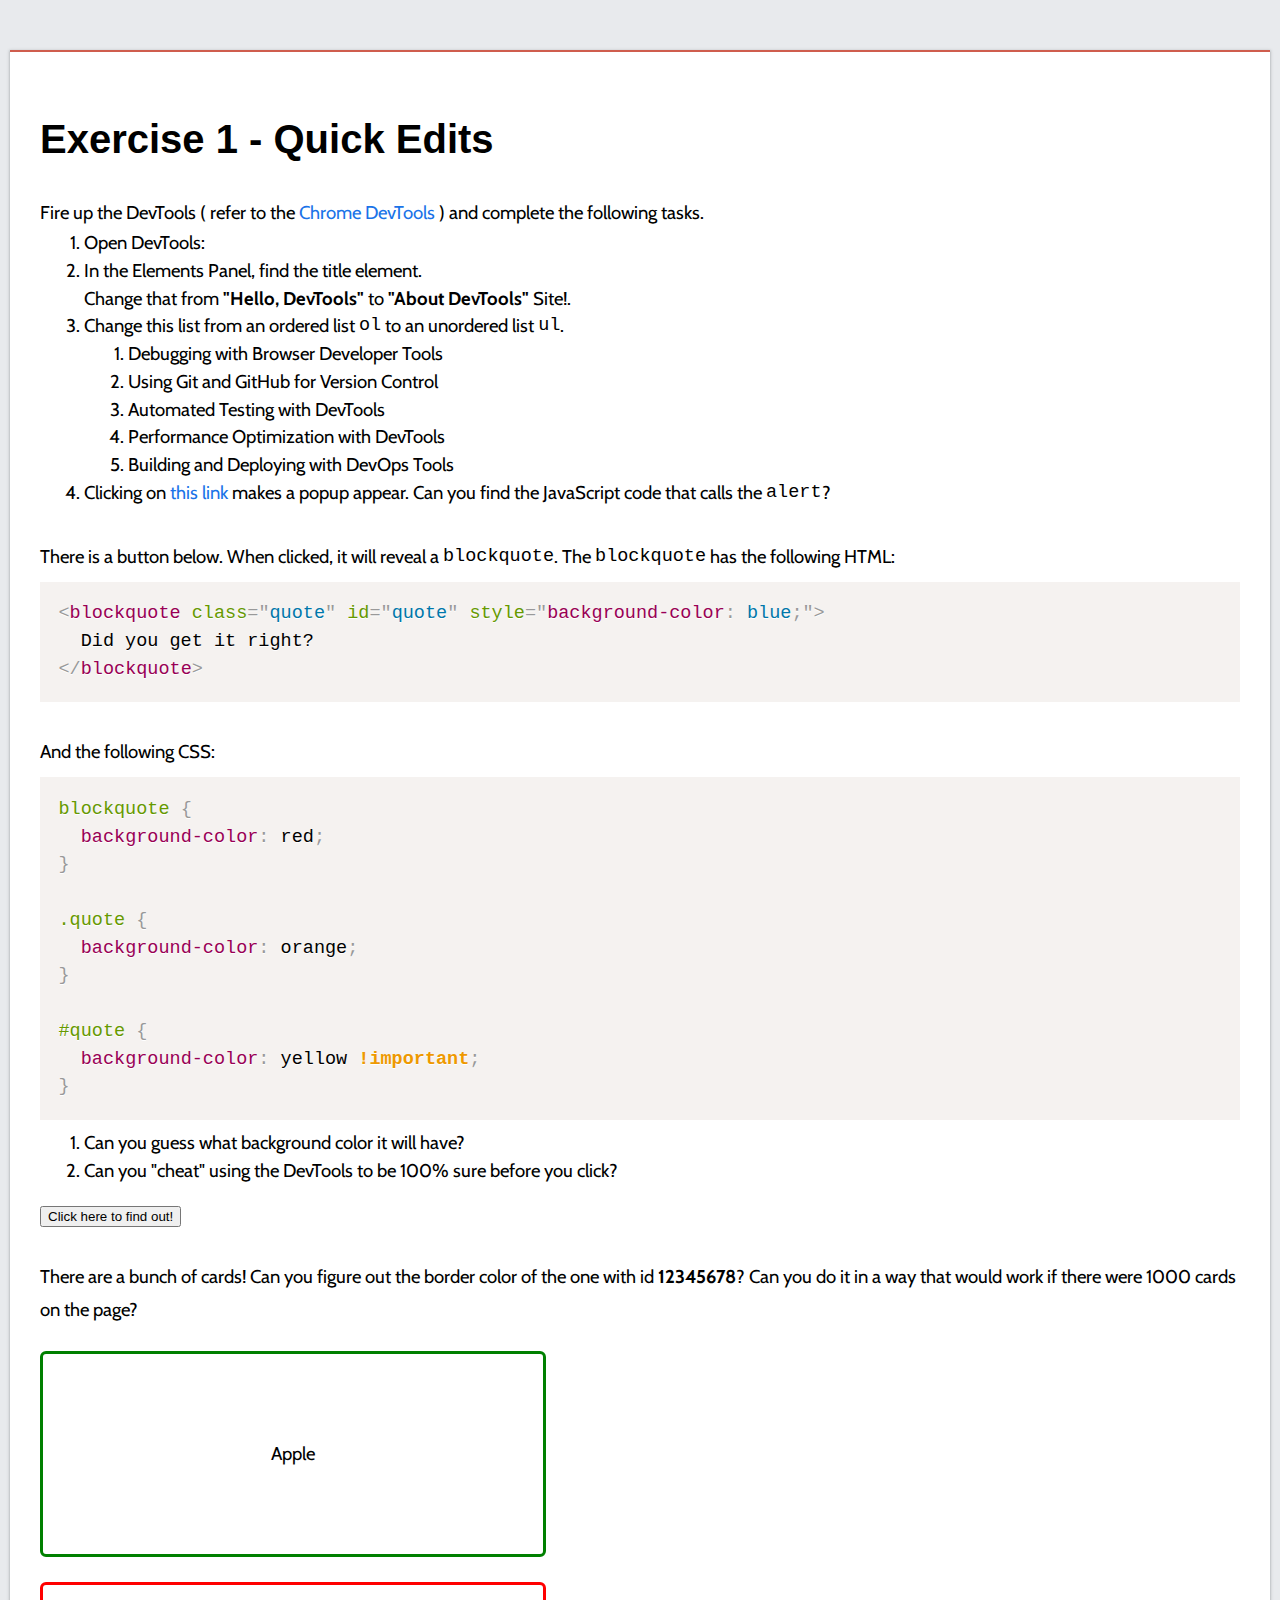
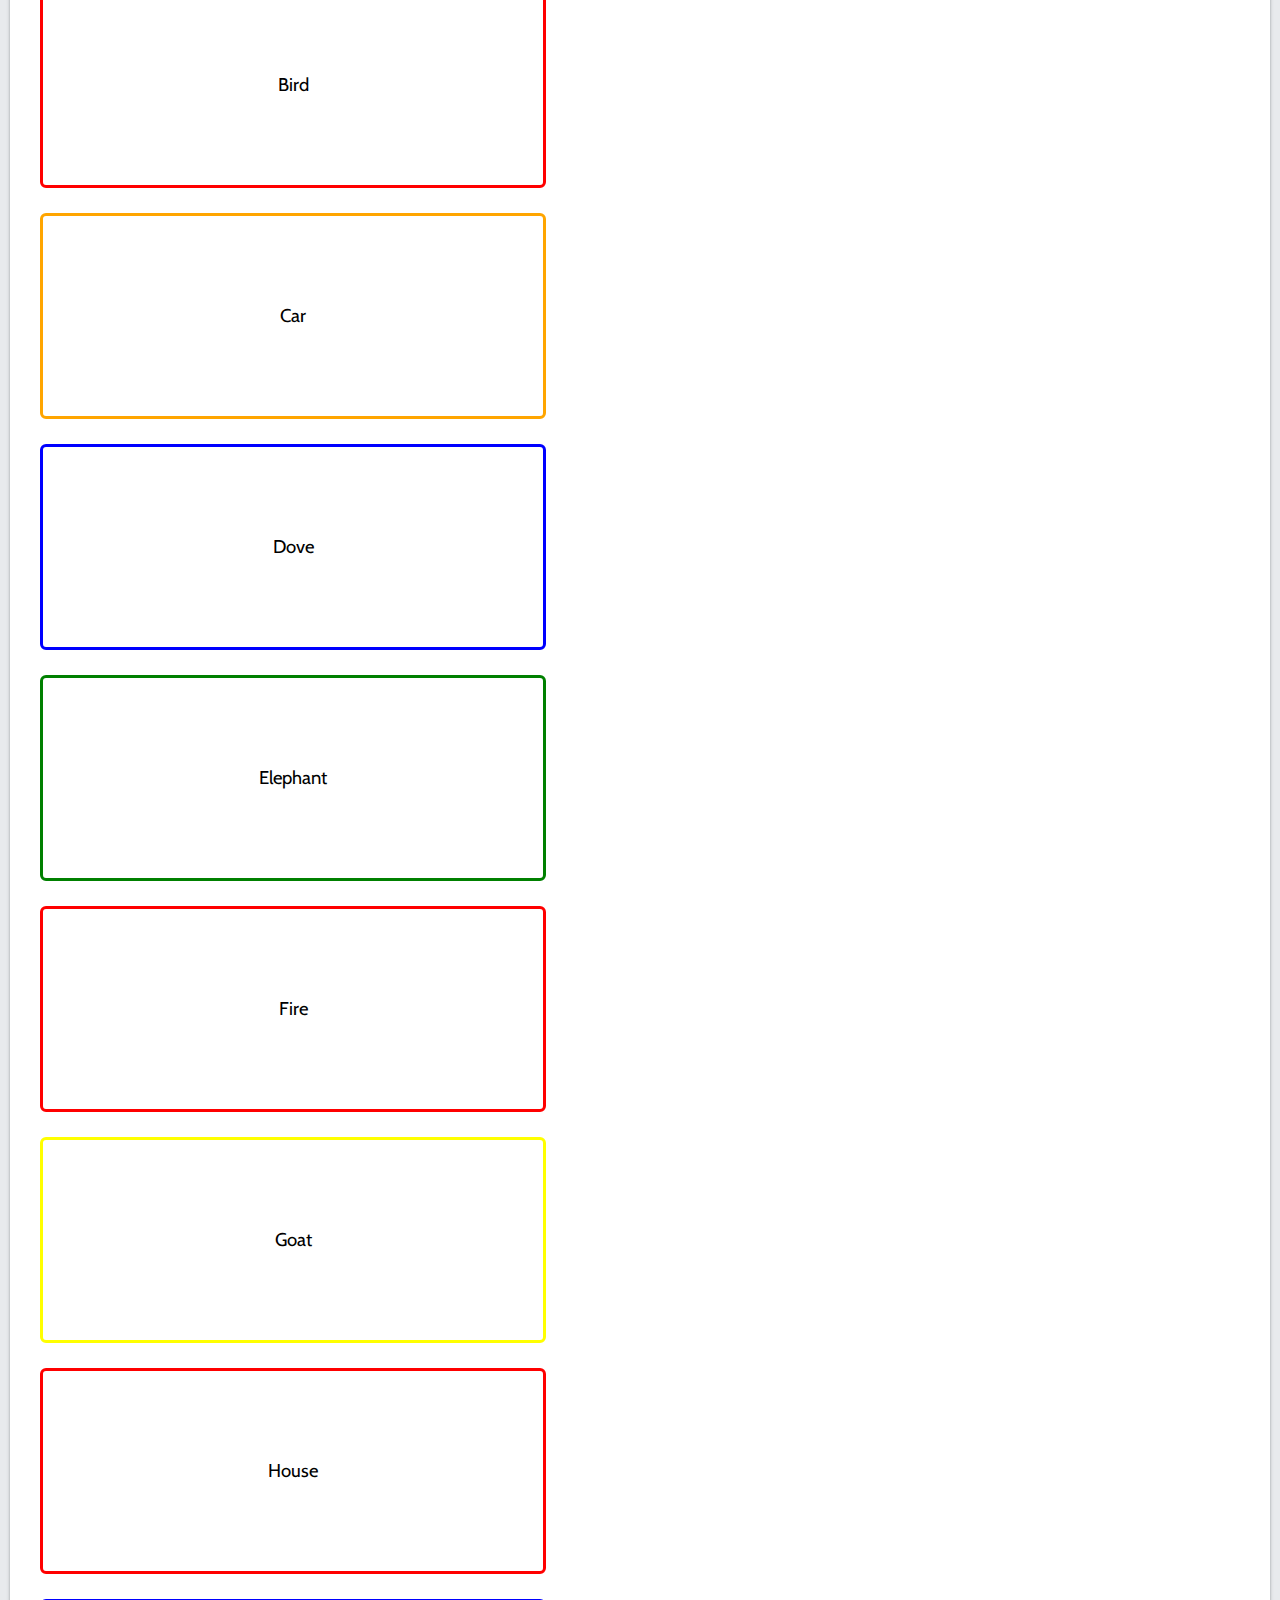
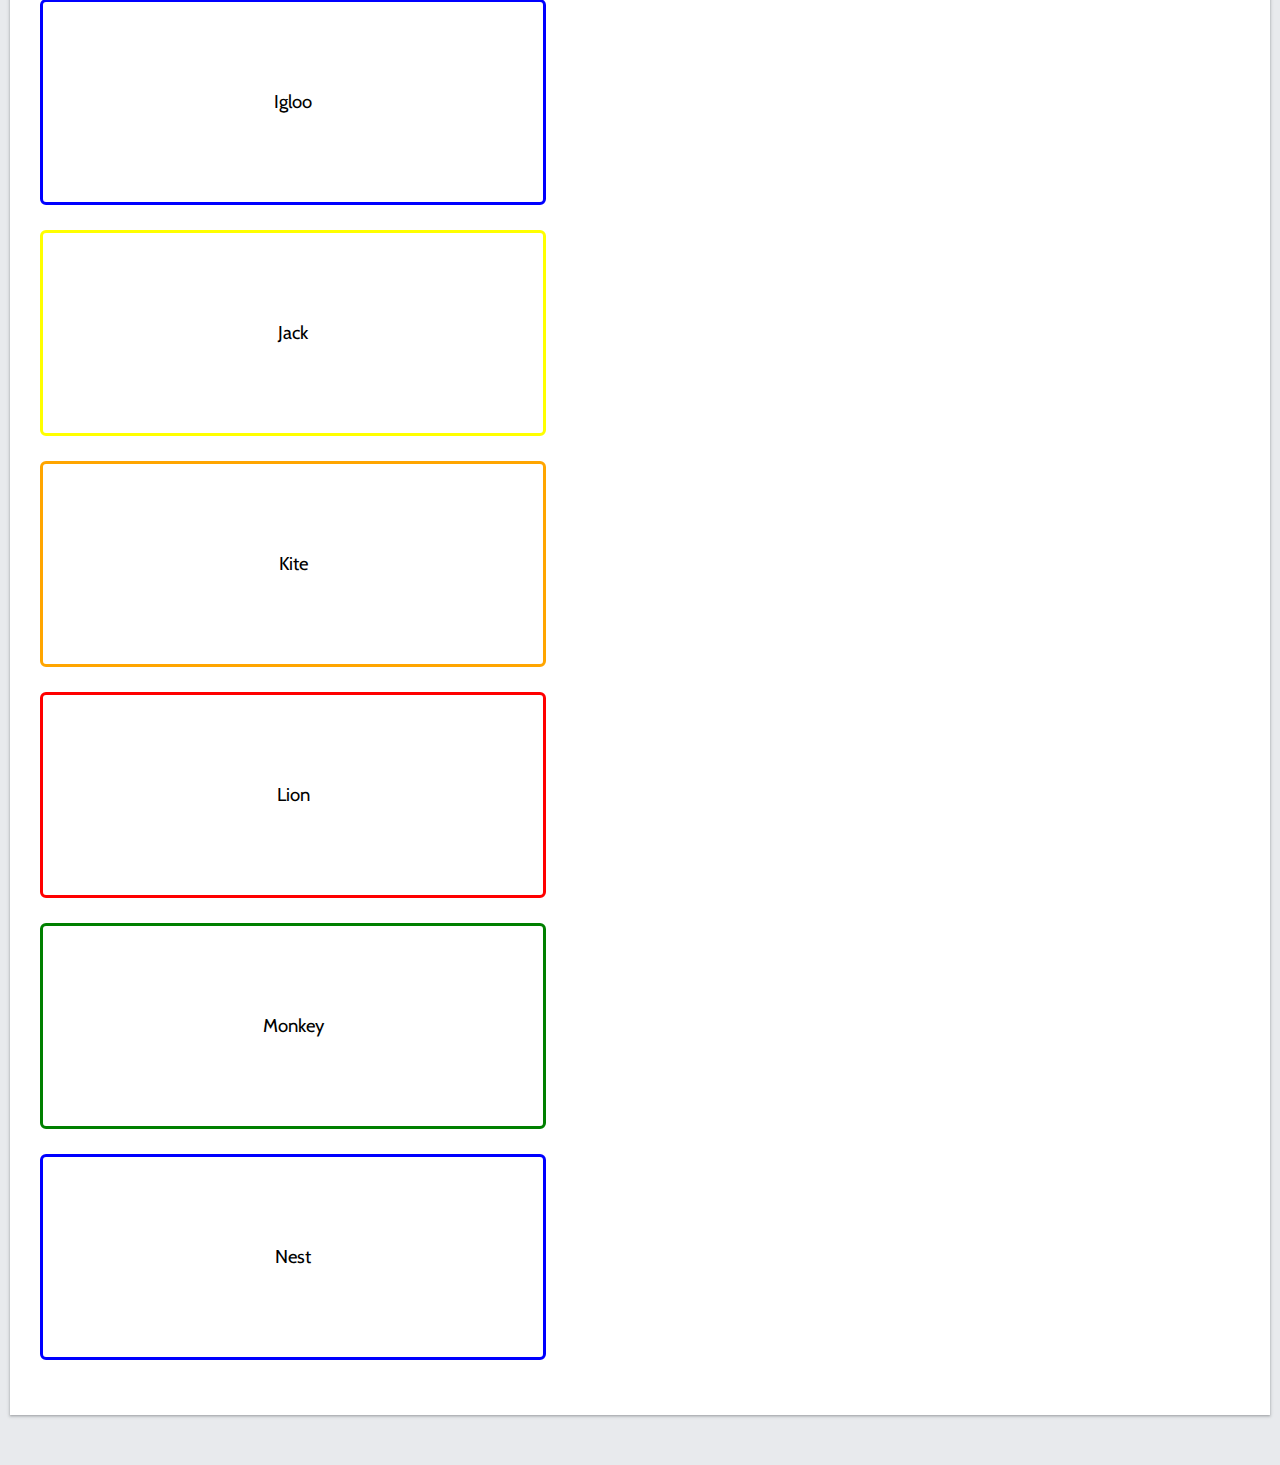
<file: Exercises-1/index.html>
<html>

<head>
    <title>Hello, DevTools</title>
    <style>
        body {
            background-color: #e8eaed;
            color: #000;
            font-family: "Cabin", sans-serif;
            font-size: 18.5px !important;
            line-height: 1.5;
            text-rendering: optimizelegibility;
        }

        a {
            color: #1a73e8;
            text-decoration: none;
        }

        a:hover {
            border-bottom: 4px solid #ce5b4c;
            cursor: pointer;
        }

        img {
            max-width: 100%;
        }

        nav {
            background-color: #1a73e8;
            border-bottom: 2px solid #0d314a;
            color: #fff;
            height: 72px;
            line-height: 72px;
        }

        nav ul {
            list-style: none;
            margin: 0;
        }

        nav ul li {
            display: inline;
            margin: 0 25px 0 10px;
        }

        nav a {
            font-family: "Roboto", sans-serif;
            flex-direction: column;
            color: #fff;
            font-weight: bold;
            font-size: 20px;
            text-decoration: none;
            line-height: 70px;
        }

        nav a:hover {
            color: #fff;
            border-bottom: 5px solid #fff;
        }

        .note {
            background: #eee;
            border-left: 3px solid #f8ce5e;
            margin: 25px 0;
            padding: 24px 32px;
        }

        #main,
        #footer {
            background: #fff;
            border-top: 2px solid #cf5d4e;
            box-shadow: rgba(60, 64, 67, 0.3) 0px 1px 2px 0px,
                rgba(60, 64, 67, 0.15) 0px 1px 3px 1px;
            padding: 30px;
            max-width: 1200px;
            margin: 50px auto;
        }

        blockquote {
            background: #f9f9f9;
            border-left: 10px solid #ccc;
            margin: 1.5em 10px;
            padding: 0.5em 10px;
            quotes: "\201C" "\201D" "\2018" "\2019";
        }

        blockquote:before {
            color: #ccc;
            content: open-quote;
            font-size: 4em;
            line-height: 0.1em;
            margin-right: 0.25em;
            vertical-align: -0.4em;
        }

        blockquote p {
            display: inline;
        }

        /* CSS RESET */
        html,
        body,
        div,
        span,
        applet,
        object,
        iframe,
        h1,
        h2,
        h3,
        h4,
        h5,
        h6,
        p,
        blockquote,
        pre,
        a,
        abbr,
        acronym,
        address,
        big,
        cite,
        code,
        del,
        dfn,
        em,
        img,
        ins,
        kbd,
        q,
        s,
        samp,
        small,
        strike,
        strong,
        sub,
        sup,
        tt,
        var,
        b,
        u,
        i,
        center,
        dl,
        dt,
        dd,
        ol,
        ul,
        li,
        fieldset,
        form,
        label,
        legend,
        table,
        caption,
        tbody,
        tfoot,
        thead,
        tr,
        th,
        td,
        article,
        aside,
        canvas,
        details,
        embed,
        figure,
        figcaption,
        footer,
        header,
        hgroup,
        menu,
        nav,
        output,
        ruby,
        section,
        summary,
        time,
        mark,
        audio,
        video {
            margin: 0;
            padding: 0;
            border: 0;
            font-size: 100%;
            vertical-align: baseline;
        }

        /* HTML5 display-role reset for older browsers */
        article,
        aside,
        details,
        figcaption,
        figure,
        footer,
        header,
        hgroup,
        menu,
        nav,
        section {
            display: block;
        }

        blockquote,
        q {
            quotes: none;
        }

        blockquote:before,
        blockquote:after,
        q:before,
        q:after {
            content: "";
            content: none;
        }

        table {
            border-collapse: collapse;
            border-spacing: 0;
        }

        /*! Typebase.less v0.1.0 | MIT License */
        /* Setup */
        html {
            /* Change default typefaces here */
            font-family: serif;
            font-size: 137.5%;
            -webkit-font-smoothing: antialiased;
        }

        /* Copy & Lists */
        p {
            line-height: 1.5rem;
            margin-top: 1.5rem;
            margin-bottom: 0;
        }

        ol,
        ul {
            padding-left: 2rem;
        }

        ol,
        ul,
        dl {
            margin-top: 0;
            margin-bottom: 1rem;
        }

        ol ol,
        ul ul,
        ol ul,
        ul ol {
            margin-bottom: 0;
        }

        blockquote {
            background: rgba(165, 165, 165, 0.15);
            border-left: 10px solid#dcdcdc;
            border-left: 10px solid rgb(192.5, 192.5, 192.5);
            margin: 1.618em 0.618rem;
            /* Comment-A */
            padding: 0.618em 0.618rem;
            quotes: "\201C" "\201D" "\2018" "\2019";
        }

        blockquote::before {
            color: #c1c1c1;
            color: rgb(192.5, 192.5, 192.5);
            content: open-quote;
            font-size: 4em;
            line-height: 0.1em;
            margin-right: 0.25em;
            vertical-align: -0.4em;
        }

        /* Headings */
        h1,
        h2,
        h3,
        h4,
        h5,
        h6 {
            /* Change heading typefaces here */
            font-family: sans-serif;
            margin-top: 1.5rem;
            margin-bottom: 8px;
            line-height: 1.5rem;
        }

        h1 {
            font-size: 40px;
            line-height: 48px;
        }

        h2 {
            font-size: 32px;
            line-height: 38.4px;
        }

        h3 {
            font-size: 28px;
            line-height: 33.6px;
        }

        h4 {
            font-size: 24px;
            line-height: 28.8px;
        }

        h5 {
            font-size: 20px;
            line-height: 24px;
        }

        /* Tables */
        table {
            margin-top: 1.5rem;
            border-spacing: 0px;
            border-collapse: collapse;
        }

        table td,
        table th {
            padding: 0;
            line-height: 33px;
        }

        /* Code blocks */
        code {
            vertical-align: bottom;
        }

        code[class*="language-"],
        pre[class*="language-"] {
            color: black;
            background: none;
            text-shadow: 0 1px white;
            font-family: Consolas, Monaco, "Andale Mono", "Ubuntu Mono", monospace;
            font-size: 1em;
            text-align: left;
            white-space: pre;
            word-spacing: normal;
            word-break: normal;
            word-wrap: normal;
            line-height: 1.5;

            -moz-tab-size: 4;
            -o-tab-size: 4;
            tab-size: 4;

            -webkit-hyphens: none;
            -moz-hyphens: none;
            -ms-hyphens: none;
            hyphens: none;
        }

        pre[class*="language-"]::-moz-selection,
        pre[class*="language-"] ::-moz-selection,
        code[class*="language-"]::-moz-selection,
        code[class*="language-"] ::-moz-selection {
            text-shadow: none;
            background: #b3d4fc;
        }

        pre[class*="language-"]::selection,
        pre[class*="language-"] ::selection,
        code[class*="language-"]::selection,
        code[class*="language-"] ::selection {
            text-shadow: none;
            background: #b3d4fc;
        }

        @media print {

            code[class*="language-"],
            pre[class*="language-"] {
                text-shadow: none;
            }
        }

        /* Code blocks */
        pre[class*="language-"] {
            padding: 1em;
            margin: 0.5em 0;
            overflow: auto;
        }

        :not(pre)>code[class*="language-"],
        pre[class*="language-"] {
            background: #f5f2f0;
        }

        /* Inline code */
        :not(pre)>code[class*="language-"] {
            padding: 0.1em;
            border-radius: 0.3em;
            white-space: normal;
        }

        .token.comment,
        .token.prolog,
        .token.doctype,
        .token.cdata {
            color: slategray;
        }

        .token.punctuation {
            color: #999;
        }

        .token.namespace {
            opacity: 0.7;
        }

        .token.property,
        .token.tag,
        .token.boolean,
        .token.number,
        .token.constant,
        .token.symbol,
        .token.deleted {
            color: #905;
        }

        .token.selector,
        .token.attr-name,
        .token.string,
        .token.char,
        .token.builtin,
        .token.inserted {
            color: #690;
        }

        .token.operator,
        .token.entity,
        .token.url,
        .language-css .token.string,
        .style .token.string {
            color: #9a6e3a;
            /* This background color was intended by the author of this theme. */
            background: hsla(0, 0%, 100%, 0.5);
        }

        .token.atrule,
        .token.attr-value,
        .token.keyword {
            color: #07a;
        }

        .token.function,
        .token.class-name {
            color: #dd4a68;
        }

        .token.regex,
        .token.important,
        .token.variable {
            color: #e90;
        }

        .token.important,
        .token.bold {
            font-weight: bold;
        }

        .token.italic {
            font-style: italic;
        }

        .token.entity {
            cursor: help;
        }
    </style>
    <link rel="stylesheet" href="css/Editing.css">
    <link rel="preconnect" href="https://fonts.gstatic.com">
    <link href="https://fonts.googleapis.com/css2?family=Cabin&amp;family=Roboto:wght@700&amp;display=swap"
        rel="stylesheet">
</head>

<body>
    <article id="main">
        <div>
            <h1>Exercise 1 - Quick Edits</h1>
            <p>Fire up the DevTools ( refer to the <a href="https://developer.chrome.com/docs/devtools">Chrome
                    DevTools</a> ) and complete the following tasks.
            </p>
            <ol>
                <li>Open DevTools:</li>
                <li>In the Elements Panel, find the title element.<br>
                    Change that from <strong>"Hello, DevTools"</strong> to <strong>"About DevTools"</strong>
                    Site!.</li>
                <li>Change this list from an ordered list <code>ol</code> to an unordered list <code>ul</code>.</li>
                <div>
                    <ol>
                        <li>Debugging with Browser Developer Tools</li>
                        <li>Using Git and GitHub for Version Control</li>
                        <li>Automated Testing with DevTools</li>
                        <li>Performance Optimization with DevTools</li>
                        <li>Building and Deploying with DevOps Tools</li>
                    </ol>
                </div>
                <li>Clicking on <a id="link" href="#">this link</a> makes a popup appear. Can you find the JavaScript
                    code that calls the <code>alert</code>?</li>
            </ol>
            <p>There is a button below. When clicked, it will reveal a <code>blockquote</code>. The
                <code>blockquote</code> has the following HTML:
            </p>
            <pre class=" language-html"><code class=" language-html"><span class="token tag"><span class="token tag"><span class="token punctuation">&lt;</span>blockquote</span> <span class="token attr-name">class</span><span class="token attr-value"><span class="token punctuation attr-equals">=</span><span class="token punctuation">"</span>quote<span class="token punctuation">"</span></span> <span class="token attr-name">id</span><span class="token attr-value"><span class="token punctuation attr-equals">=</span><span class="token punctuation">"</span>quote<span class="token punctuation">"</span></span> <span class="token style-attr"><span class="token attr-name">style</span><span class="token attr-value"><span class="token punctuation attr-equals">=</span><span class="token punctuation">"</span><span class="token style language-css"><span class="token property">background-color</span><span class="token punctuation">:</span> blue<span class="token punctuation">;</span></span><span class="token punctuation">"</span></span></span><span class="token punctuation">&gt;</span></span>
  Did you get it right?
<span class="token tag"><span class="token tag"><span class="token punctuation">&lt;/</span>blockquote</span><span class="token punctuation">&gt;</span></span>
</code></pre>
            <p>And the following CSS:</p>
            <pre class=" language-css"><code class=" language-css"><span class="token selector">blockquote</span> <span class="token punctuation">{</span>
  <span class="token property">background-color</span><span class="token punctuation">:</span> red<span class="token punctuation">;</span>
<span class="token punctuation">}</span>

<span class="token selector">.quote</span> <span class="token punctuation">{</span>
  <span class="token property">background-color</span><span class="token punctuation">:</span> orange<span class="token punctuation">;</span>
<span class="token punctuation">}</span>

<span class="token selector">#quote</span> <span class="token punctuation">{</span>
  <span class="token property">background-color</span><span class="token punctuation">:</span> yellow <span class="token important">!important</span><span class="token punctuation">;</span>
<span class="token punctuation">}</span>
</code></pre>
            <ol>
                <li>Can you guess what background color it will have?</li>
                <li>Can you "cheat" using the DevTools to be 100% sure before you click?</li>
            </ol>
            <button id="button">Click here to find out!</button>

            <blockquote class="quote" id="quote" style="background-color: blue; display: none;">
                Did you get it right?
            </blockquote>

            <p>There are a bunch of cards! Can you figure out the border color of the one with id
                <strong>12345678</strong>? Can you do it in a way that would work if there were 1000 cards on the page?
            </p>
            <div id="513425" class="card">Apple</div>
            <div id="873234" class="card">Bird</div>
            <div id="485073" class="card">Car</div>
            <div id="182370" class="card">Dove</div>
            <div id="438975" class="card">Elephant</div>
            <div id="127369" class="card">Fire</div>
            <div id="234709" class="card">Goat</div>
            <div id="983745" class="card">House</div>
            <div id="320283" class="card">Igloo</div>
            <div id="089734" class="card">Jack</div>
            <div id="283740" class="card">Kite</div>
            <div id="346708" class="card">Lion</div>
            <div id="12345678" class="card">Monkey</div>
            <div id="210387" class="card">Nest</div>
        </div>
    </article>
    <script src="./js/Editing.js"></script>
</body>

</html>
</file>
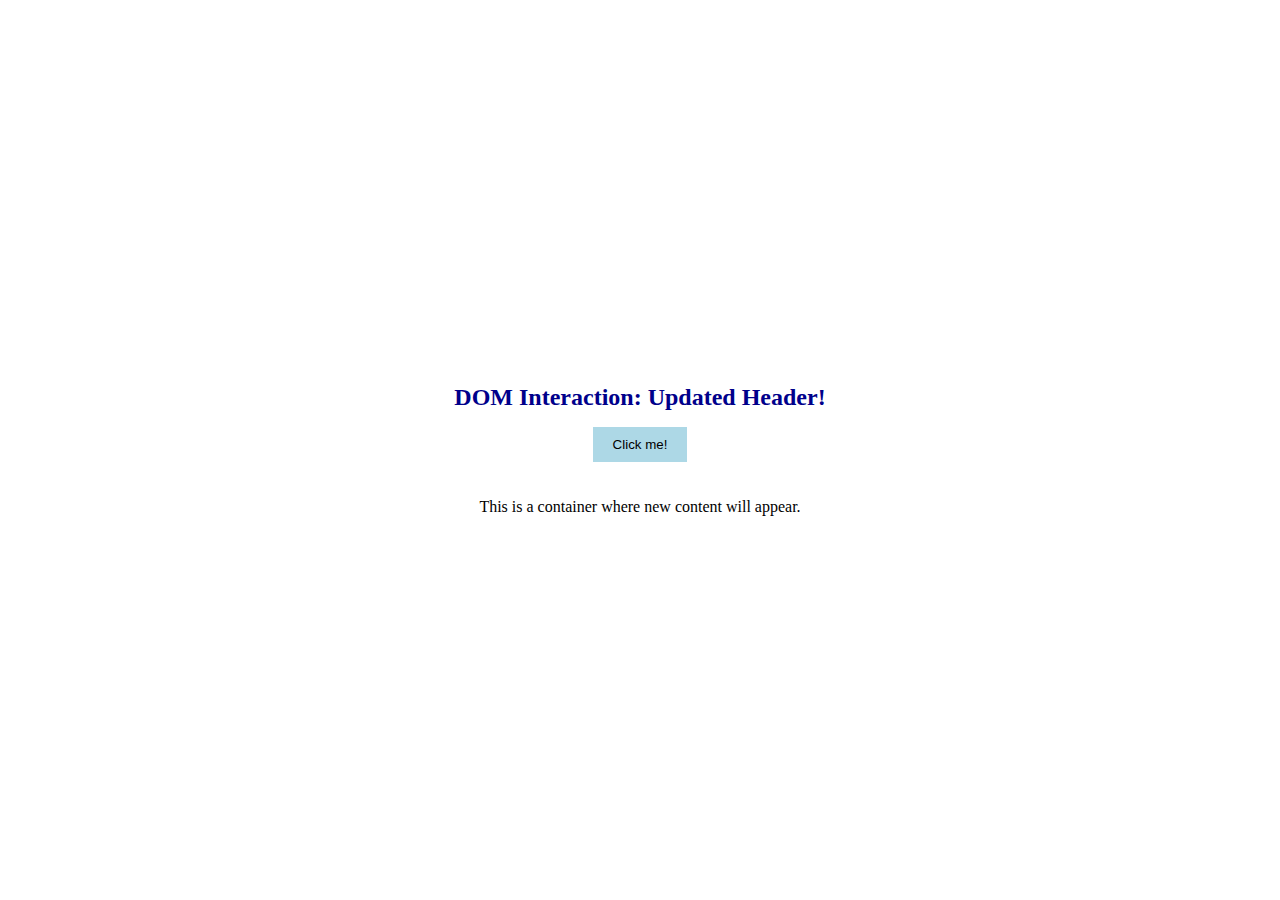
<file: Exercises-2/index.html>
<!DOCTYPE html>
<html lang="en">
<head>
    <meta charset="UTF-8">
    <meta name="viewport" content="width=device-width, initial-scale=1.0">
    <title>DOM Interaction</title>
    <style>
        /* Some basic styling */
        body {
            display: flex;
            justify-content: center;
            align-items: center;
            height: 100vh;
            margin: 0;
            flex-direction: column;
        }
        #header {
            font-size: 24px;
            color: darkblue;
        }
        .button {
            padding: 10px 20px;
            background-color: lightblue;
            border: none;
            cursor: pointer;
        }
        .container {
            margin-top: 20px;
        }
    </style>
</head>
<body>

    <h1 id="header">Welcome to the DOM Interaction Example</h1>
    <button class="button">Click me!</button>
    
    <div class="container">
        <p>This is a container where new content will appear.</p>
    </div>

    <script src="script.js"></script>
</body>
</html>
</file>
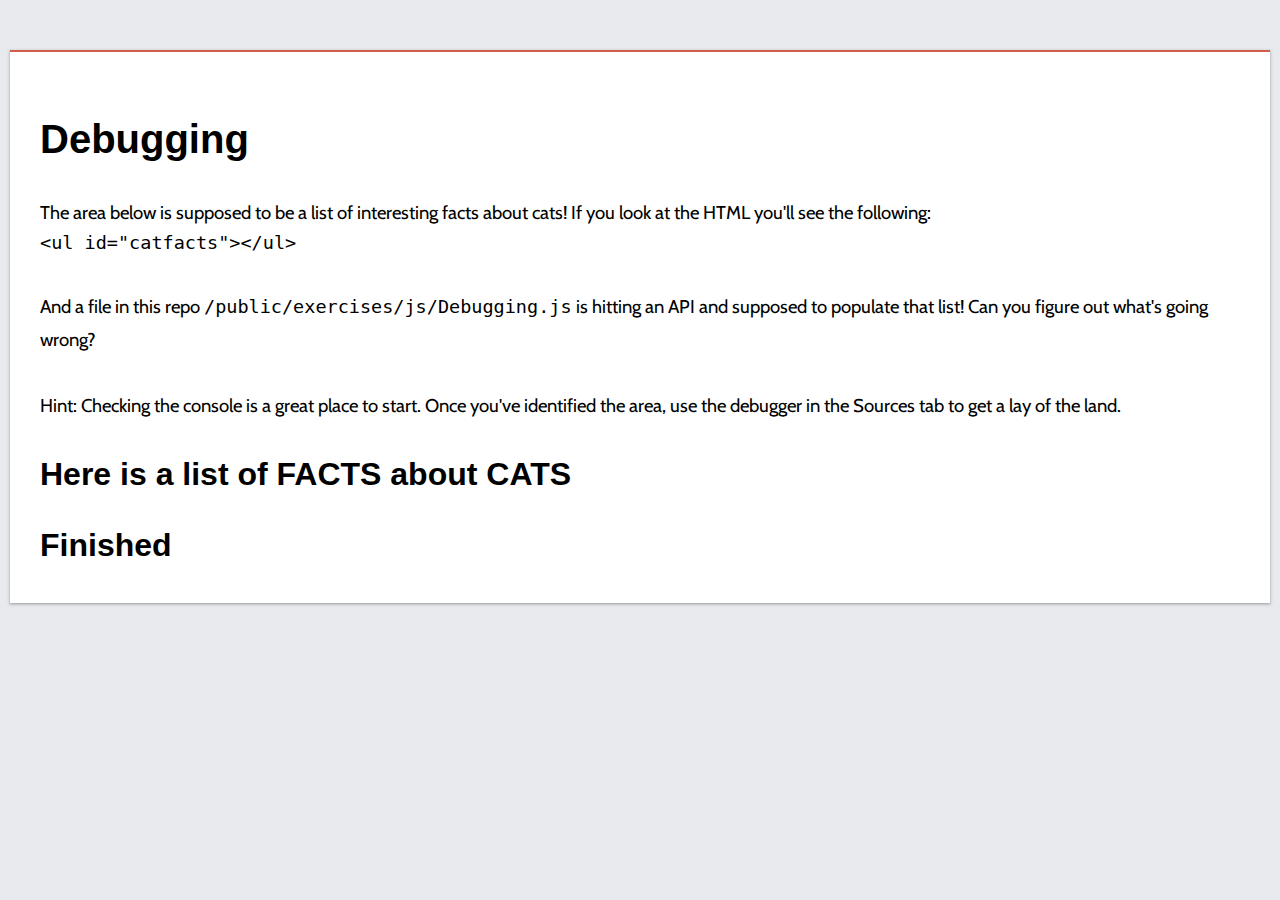
<file: Exercises-3/index.html>
<html>

<head>
    <title>Hello, DevTools</title>
    <style>
        body {
            background-color: #e8eaed;
            color: #000;
            font-family: "Cabin", sans-serif;
            font-size: 18.5px !important;
            line-height: 1.5;
            text-rendering: optimizelegibility;
        }

        a {
            color: #1a73e8;
            text-decoration: none;
        }

        a:hover {
            border-bottom: 4px solid #ce5b4c;
            cursor: pointer;
        }

        img {
            max-width: 100%;
        }

        nav {
            background-color: #1a73e8;
            border-bottom: 2px solid #0d314a;
            color: #fff;
            height: 72px;
            line-height: 72px;
        }

        nav ul {
            list-style: none;
            margin: 0;
        }

        nav ul li {
            display: inline;
            margin: 0 25px 0 10px;
        }

        nav a {
            font-family: "Roboto", sans-serif;
            flex-direction: column;
            color: #fff;
            font-weight: bold;
            font-size: 20px;
            text-decoration: none;
            line-height: 70px;
        }

        nav a:hover {
            color: #fff;
            border-bottom: 5px solid #fff;
        }

        .note {
            background: #eee;
            border-left: 3px solid #f8ce5e;
            margin: 25px 0;
            padding: 24px 32px;
        }

        #main,
        #footer {
            background: #fff;
            border-top: 2px solid #cf5d4e;
            box-shadow: rgba(60, 64, 67, 0.3) 0px 1px 2px 0px,
                rgba(60, 64, 67, 0.15) 0px 1px 3px 1px;
            padding: 30px;
            max-width: 1200px;
            margin: 50px auto;
        }

        blockquote {
            background: #f9f9f9;
            border-left: 10px solid #ccc;
            margin: 1.5em 10px;
            padding: 0.5em 10px;
            quotes: "\201C" "\201D" "\2018" "\2019";
        }

        blockquote:before {
            color: #ccc;
            content: open-quote;
            font-size: 4em;
            line-height: 0.1em;
            margin-right: 0.25em;
            vertical-align: -0.4em;
        }

        blockquote p {
            display: inline;
        }

        /* CSS RESET */
        html,
        body,
        div,
        span,
        applet,
        object,
        iframe,
        h1,
        h2,
        h3,
        h4,
        h5,
        h6,
        p,
        blockquote,
        pre,
        a,
        abbr,
        acronym,
        address,
        big,
        cite,
        code,
        del,
        dfn,
        em,
        img,
        ins,
        kbd,
        q,
        s,
        samp,
        small,
        strike,
        strong,
        sub,
        sup,
        tt,
        var,
        b,
        u,
        i,
        center,
        dl,
        dt,
        dd,
        ol,
        ul,
        li,
        fieldset,
        form,
        label,
        legend,
        table,
        caption,
        tbody,
        tfoot,
        thead,
        tr,
        th,
        td,
        article,
        aside,
        canvas,
        details,
        embed,
        figure,
        figcaption,
        footer,
        header,
        hgroup,
        menu,
        nav,
        output,
        ruby,
        section,
        summary,
        time,
        mark,
        audio,
        video {
            margin: 0;
            padding: 0;
            border: 0;
            font-size: 100%;
            vertical-align: baseline;
        }

        /* HTML5 display-role reset for older browsers */
        article,
        aside,
        details,
        figcaption,
        figure,
        footer,
        header,
        hgroup,
        menu,
        nav,
        section {
            display: block;
        }

        blockquote,
        q {
            quotes: none;
        }

        blockquote:before,
        blockquote:after,
        q:before,
        q:after {
            content: "";
            content: none;
        }

        table {
            border-collapse: collapse;
            border-spacing: 0;
        }

        /*! Typebase.less v0.1.0 | MIT License */
        /* Setup */
        html {
            /* Change default typefaces here */
            font-family: serif;
            font-size: 137.5%;
            -webkit-font-smoothing: antialiased;
        }

        /* Copy & Lists */
        p {
            line-height: 1.5rem;
            margin-top: 1.5rem;
            margin-bottom: 0;
        }

        ol,
        ul {
            padding-left: 2rem;
        }

        ol,
        ul,
        dl {
            margin-top: 0;
            margin-bottom: 1rem;
        }

        ol ol,
        ul ul,
        ol ul,
        ul ol {
            margin-bottom: 0;
        }

        blockquote {
            background: rgba(165, 165, 165, 0.15);
            border-left: 10px solid#dcdcdc;
            border-left: 10px solid rgb(192.5, 192.5, 192.5);
            margin: 1.618em 0.618rem;
            /* Comment-A */
            padding: 0.618em 0.618rem;
            quotes: "\201C" "\201D" "\2018" "\2019";
        }

        blockquote::before {
            color: #c1c1c1;
            color: rgb(192.5, 192.5, 192.5);
            content: open-quote;
            font-size: 4em;
            line-height: 0.1em;
            margin-right: 0.25em;
            vertical-align: -0.4em;
        }

        /* Headings */
        h1,
        h2,
        h3,
        h4,
        h5,
        h6 {
            /* Change heading typefaces here */
            font-family: sans-serif;
            margin-top: 1.5rem;
            margin-bottom: 8px;
            line-height: 1.5rem;
        }

        h1 {
            font-size: 40px;
            line-height: 48px;
        }

        h2 {
            font-size: 32px;
            line-height: 38.4px;
        }

        h3 {
            font-size: 28px;
            line-height: 33.6px;
        }

        h4 {
            font-size: 24px;
            line-height: 28.8px;
        }

        h5 {
            font-size: 20px;
            line-height: 24px;
        }

        /* Tables */
        table {
            margin-top: 1.5rem;
            border-spacing: 0px;
            border-collapse: collapse;
        }

        table td,
        table th {
            padding: 0;
            line-height: 33px;
        }

        /* Code blocks */
        code {
            vertical-align: bottom;
        }

        /* PrismJS 1.23.0
https://prismjs.com/download.html#themes=prism&languages=markup+css+clike+javascript */
        /**
 * prism.js default theme for JavaScript, CSS and HTML
 * Based on dabblet (http://dabblet.com)
 * @author Lea Verou
 */

        code[class*="language-"],
        pre[class*="language-"] {
            color: black;
            background: none;
            text-shadow: 0 1px white;
            font-family: Consolas, Monaco, "Andale Mono", "Ubuntu Mono", monospace;
            font-size: 1em;
            text-align: left;
            white-space: pre;
            word-spacing: normal;
            word-break: normal;
            word-wrap: normal;
            line-height: 1.5;

            -moz-tab-size: 4;
            -o-tab-size: 4;
            tab-size: 4;

            -webkit-hyphens: none;
            -moz-hyphens: none;
            -ms-hyphens: none;
            hyphens: none;
        }

        pre[class*="language-"]::-moz-selection,
        pre[class*="language-"] ::-moz-selection,
        code[class*="language-"]::-moz-selection,
        code[class*="language-"] ::-moz-selection {
            text-shadow: none;
            background: #b3d4fc;
        }

        pre[class*="language-"]::selection,
        pre[class*="language-"] ::selection,
        code[class*="language-"]::selection,
        code[class*="language-"] ::selection {
            text-shadow: none;
            background: #b3d4fc;
        }

        @media print {

            code[class*="language-"],
            pre[class*="language-"] {
                text-shadow: none;
            }
        }

        /* Code blocks */
        pre[class*="language-"] {
            padding: 1em;
            margin: 0.5em 0;
            overflow: auto;
        }

        :not(pre)>code[class*="language-"],
        pre[class*="language-"] {
            background: #f5f2f0;
        }

        /* Inline code */
        :not(pre)>code[class*="language-"] {
            padding: 0.1em;
            border-radius: 0.3em;
            white-space: normal;
        }

        .token.comment,
        .token.prolog,
        .token.doctype,
        .token.cdata {
            color: slategray;
        }

        .token.punctuation {
            color: #999;
        }

        .token.namespace {
            opacity: 0.7;
        }

        .token.property,
        .token.tag,
        .token.boolean,
        .token.number,
        .token.constant,
        .token.symbol,
        .token.deleted {
            color: #905;
        }

        .token.selector,
        .token.attr-name,
        .token.string,
        .token.char,
        .token.builtin,
        .token.inserted {
            color: #690;
        }

        .token.operator,
        .token.entity,
        .token.url,
        .language-css .token.string,
        .style .token.string {
            color: #9a6e3a;
            /* This background color was intended by the author of this theme. */
            background: hsla(0, 0%, 100%, 0.5);
        }

        .token.atrule,
        .token.attr-value,
        .token.keyword {
            color: #07a;
        }

        .token.function,
        .token.class-name {
            color: #dd4a68;
        }

        .token.regex,
        .token.important,
        .token.variable {
            color: #e90;
        }

        .token.important,
        .token.bold {
            font-weight: bold;
        }

        .token.italic {
            font-style: italic;
        }

        .token.entity {
            cursor: help;
        }
    </style>
    <link rel="preconnect" href="https://fonts.gstatic.com" />
    <link href="https://fonts.googleapis.com/css2?family=Cabin&amp;family=Roboto:wght@700&amp;display=swap"
        rel="stylesheet" />
</head>

<body>
    <article id="main">
        <div>
            <h1 id="step-through-debugging">Debugging</h1>
            <p>The area below is supposed to be a list of interesting facts about cats! If you look at the HTML
                you&#39;ll see the following:</p>
            <pre><code class="lang-html">&lt;ul id=&quot;catfacts&quot;&gt;&lt;/ul&gt;
</code></pre>
            <p>And a file in this repo <code>/public/exercises/js/Debugging.js</code> is hitting an API and supposed to
                populate that list! Can you figure out what&#39;s going wrong?</p>
            <p>Hint: Checking the console is a great place to start. Once you&#39;ve identified the area, use the
                debugger in the Sources tab to get a lay of the land.</p>
            <h2 id="here-is-a-list-of-facts-about-cats">Here is a list of FACTS about CATS</h2>
            <ul id="catfacts"></ul>

            <h2 id="finished-">Finished</h2>

        </div>
    </article>
    </script>
    <script src="./js/debugging.js"></script>
    <!-- <script src="./js/Debugging.js"></script> -->
</body>

</html>
</file>
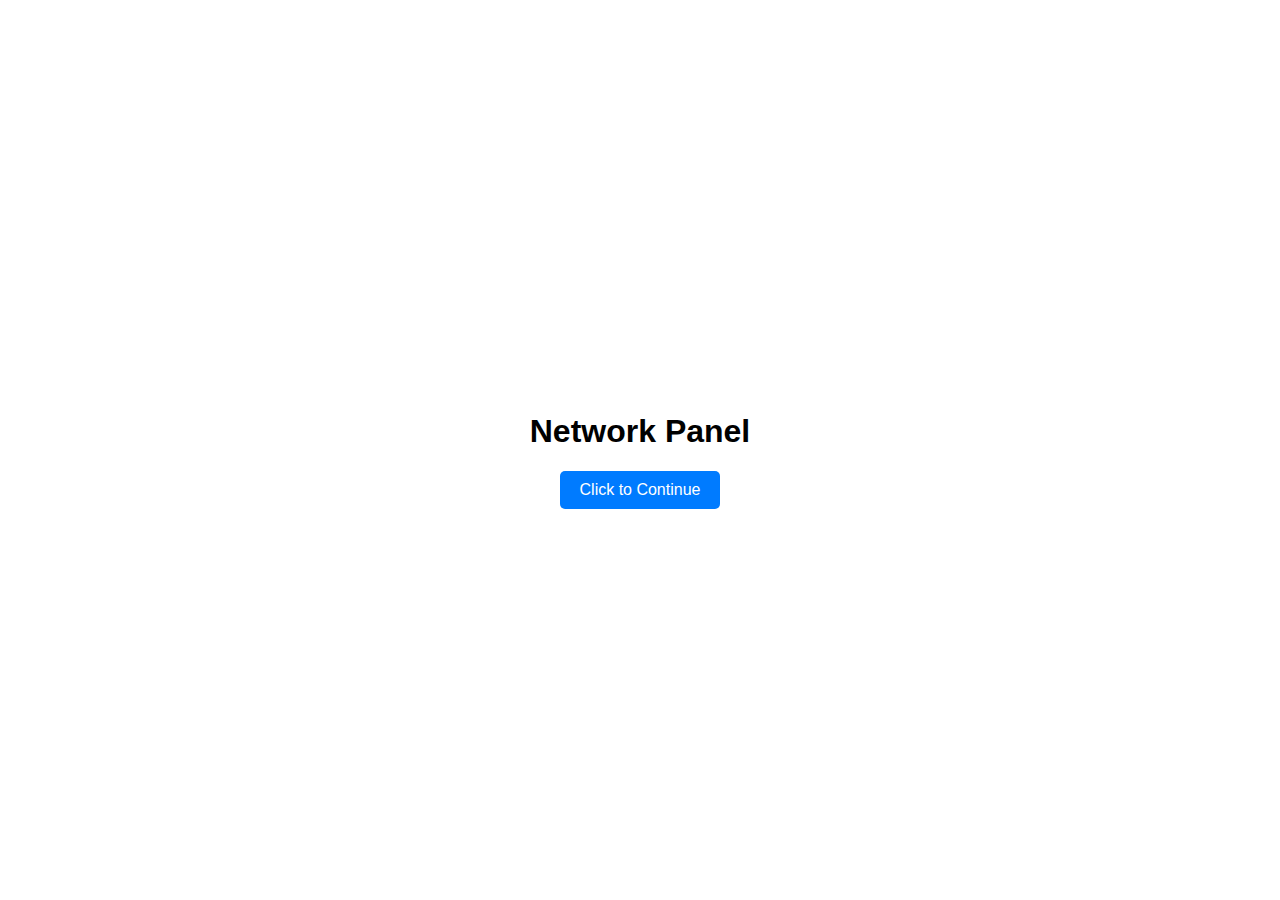
<file: Exercises-5/index.html>
<!DOCTYPE html>
<html lang="en">
<head>
    <meta charset="UTF-8">
    <meta name="viewport" content="width=device-width, initial-scale=1.0">
    <title>Hello, DevTools</title>
    <style>
        body {
            display: flex;
            justify-content: center;
            align-items: center;
            height: 100vh;
            margin: 0;
            font-family: Arial, sans-serif;
            text-align: center;
        }
        a.button {
            display: inline-block;
            padding: 10px 20px;
            font-size: 16px;
            color: #fff;
            background-color: #007bff;
            border: none;
            border-radius: 5px;
            text-decoration: none;
            cursor: pointer;
        }
        a.button:hover {
            background-color: #0056b3;
        }
    </style>
</head>
<body>
    <div>
        <h1>Network Panel</h1>
        <a href="https://devtools.glitch.me/network/getstarted.html" target="_blank" class="button">Click to Continue</a>
    </div>
</body>
</html>
</file>
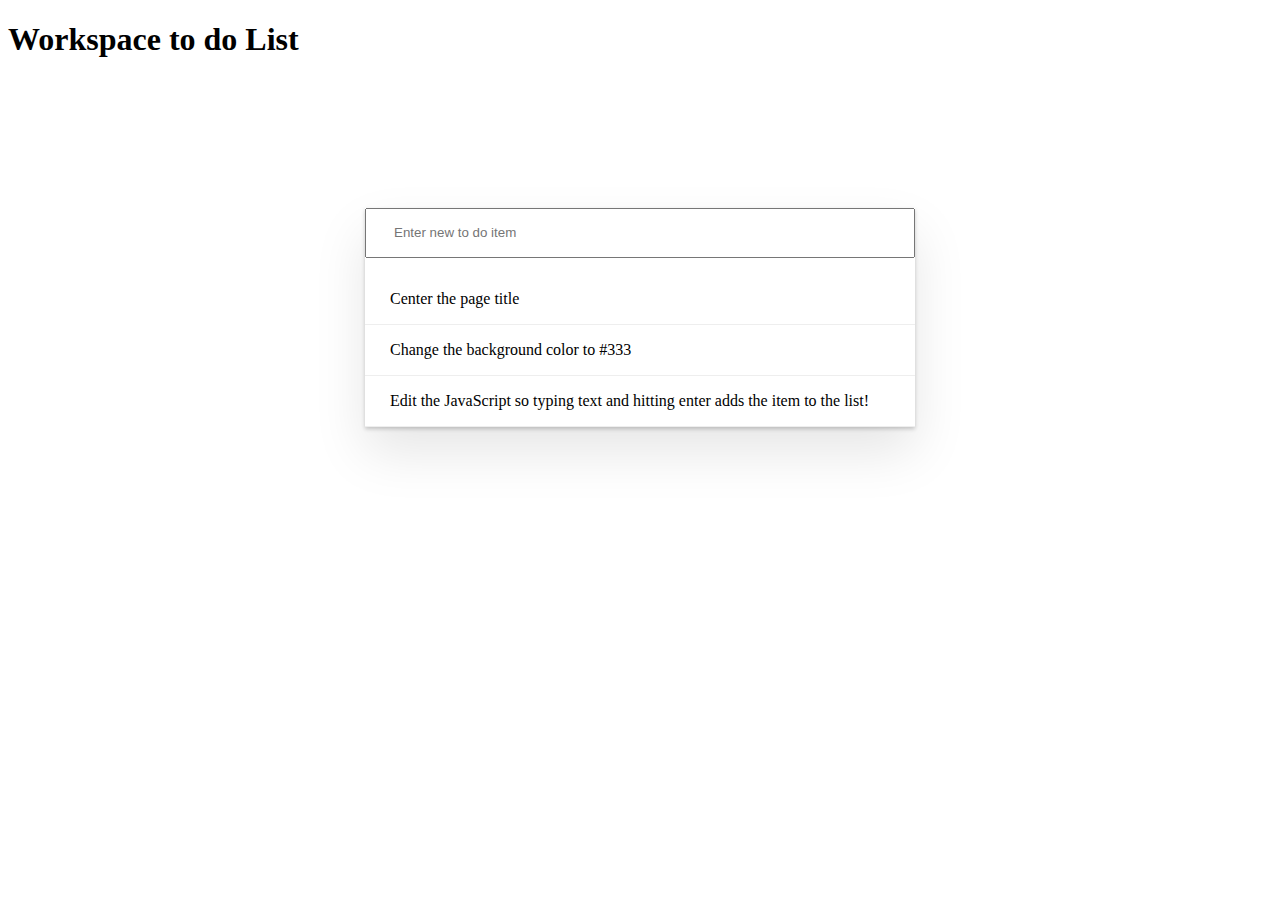
<file: Exercises - 2/workspace/index.html>
<!doctype html>
<html lang="en">

<head>
    <meta charset="utf-8">
    <title>Chrome DevTools Workspace</title>
    <meta name="description" content="Chrome DevTools Workspace">
    <meta name="viewport" content="width=device-width, initial-scale=1">

    <link rel="stylesheet" href="style.css">
</head>

<body>

    <h1>Workspace to do List</h1>
    <div id="wrapper">
    <input type="text" id="form" placeholder="Enter new to do item" />
    <ul id="list">
    </ul>
    </div>
    <script src="main.js"></script>
</body>

</html>
</file>
<file: styles.css>
body {
    font-family: Arial, sans-serif;
    line-height: 1.6;
    color: #333;
    max-width: 800px;
    margin: 0 auto;
    padding: 20px;
}

header {
    background-color: #f4f4f4;
    padding: 1rem;
    margin-bottom: 2rem;
}

h1 {
    color: #2c3e50;
}

nav ul {
    list-style-type: none;
    padding: 0;
}

nav ul li {
    display: inline;
    margin-right: 10px;
}

nav ul li a {
    text-decoration: none;
    color: #3498db;
}

section {
    margin-bottom: 2rem;
}

h2 {
    color: #2c3e50;
    border-bottom: 2px solid #3498db;
    padding-bottom: 5px;
}

ul, ol {
    padding-left: 20px;
}

footer {
    text-align: center;
    margin-top: 2rem;
    padding: 1rem;
    background-color: #f4f4f4;
}
</file>
<file: Exercises - 1/css/Editing.css>
blockquote {
  background-color: red;
}

.quote {
  background-color: orange;
}

#quote {
  background-color: yellow !important;
}

.card {
  border-radius: 6px;
  width: 500px;
  height: 200px;
  text-align: center;
  line-height: 200px;
  border: 3px solid black;
  margin: 25px 0;
}

.card:nth-child(1n) {
  border-color: red;
}

.card:nth-child(2n) {
  border-color: orange;
}

.card:nth-child(3n) {
  border-color: yellow;
}

.card:nth-child(4n) {
  border-color: green;
}

.card:nth-child(5n) {
  border-color: blue;
}
</file>
<file: Exercises-1/css/Editing.css>
blockquote {
  background-color: red;
}

.quote {
  background-color: orange;
}

#quote {
  background-color: yellow !important;
}

.card {
  border-radius: 6px;
  width: 500px;
  height: 200px;
  text-align: center;
  line-height: 200px;
  border: 3px solid black;
  margin: 25px 0;
}

.card:nth-child(1n) {
  border-color: red;
}

.card:nth-child(2n) {
  border-color: orange;
}

.card:nth-child(3n) {
  border-color: yellow;
}

.card:nth-child(4n) {
  border-color: green;
}

.card:nth-child(5n) {
  border-color: blue;
}
</file>
<file: Exercises - 2/workspace/style.css>
#wrapper {
  box-shadow: 0 2px 4px 0 rgb(0 0 0 / 20%), 0 25px 50px 0 rgb(0 0 0 / 10%);
  margin: 150px auto;
  width: 550px;
}

ul {
  padding-left: 0;
  list-style: none;
  list-style-type: none;
}

li {
  height: 50px;
  line-height: 50px;
  border-bottom: 1px solid #eee;
  text-indent: 25px;
}

input {
  box-sizing: border-box;
  text-indent: 25px;
  width: 550px;
  height: 50px;
  line-height: 50px;
}
</file>
